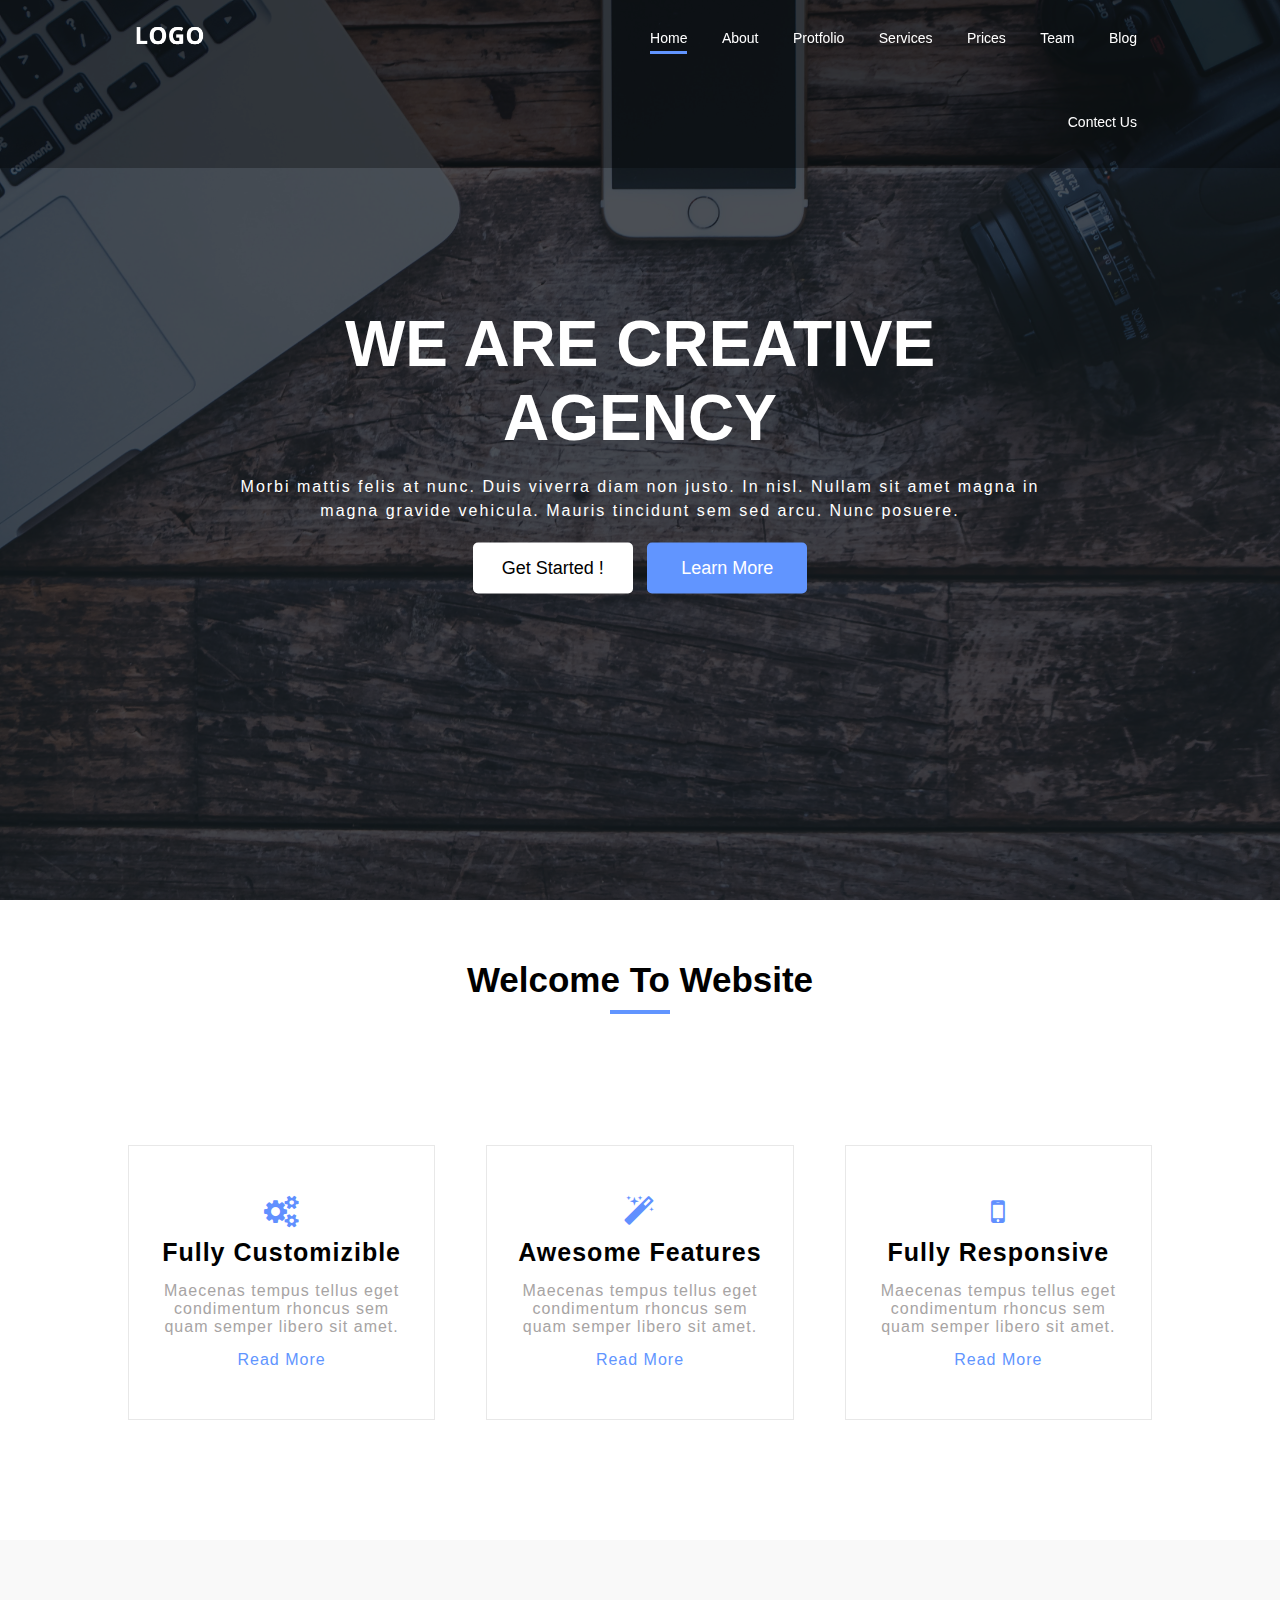
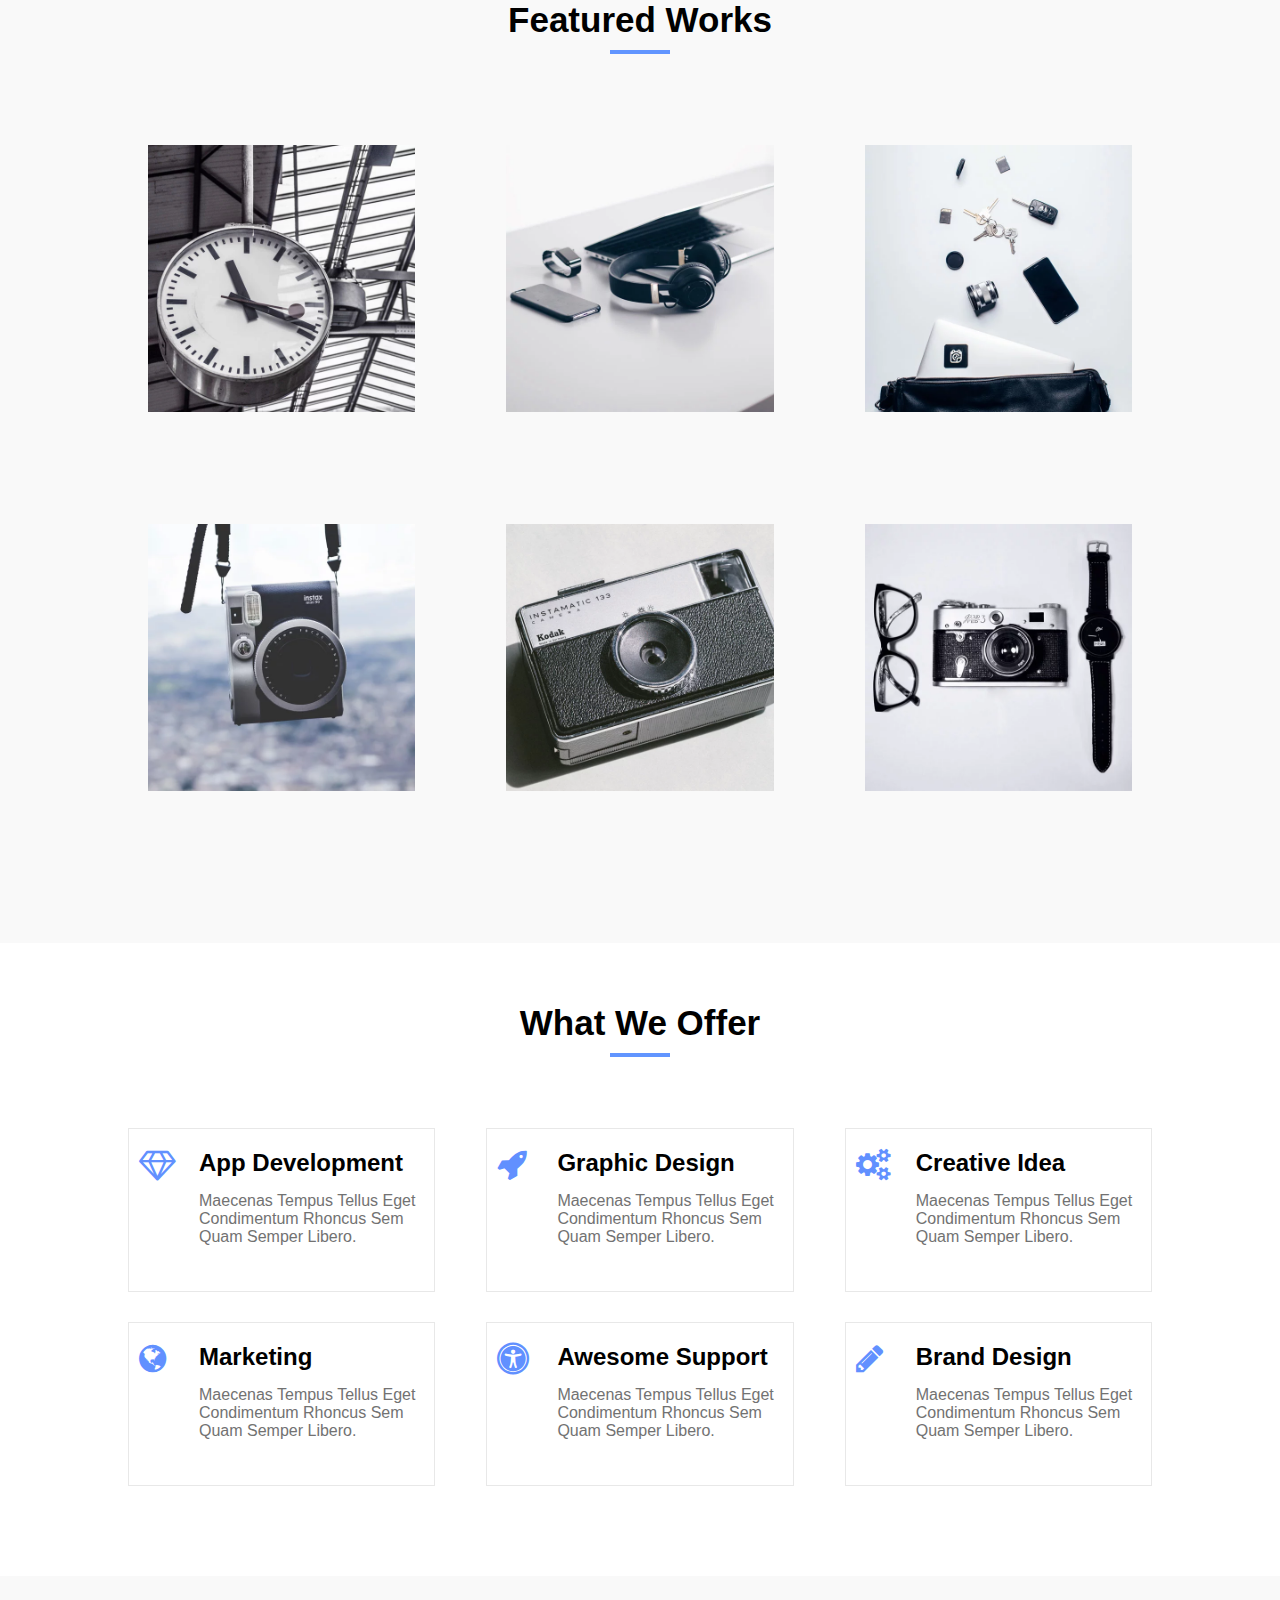
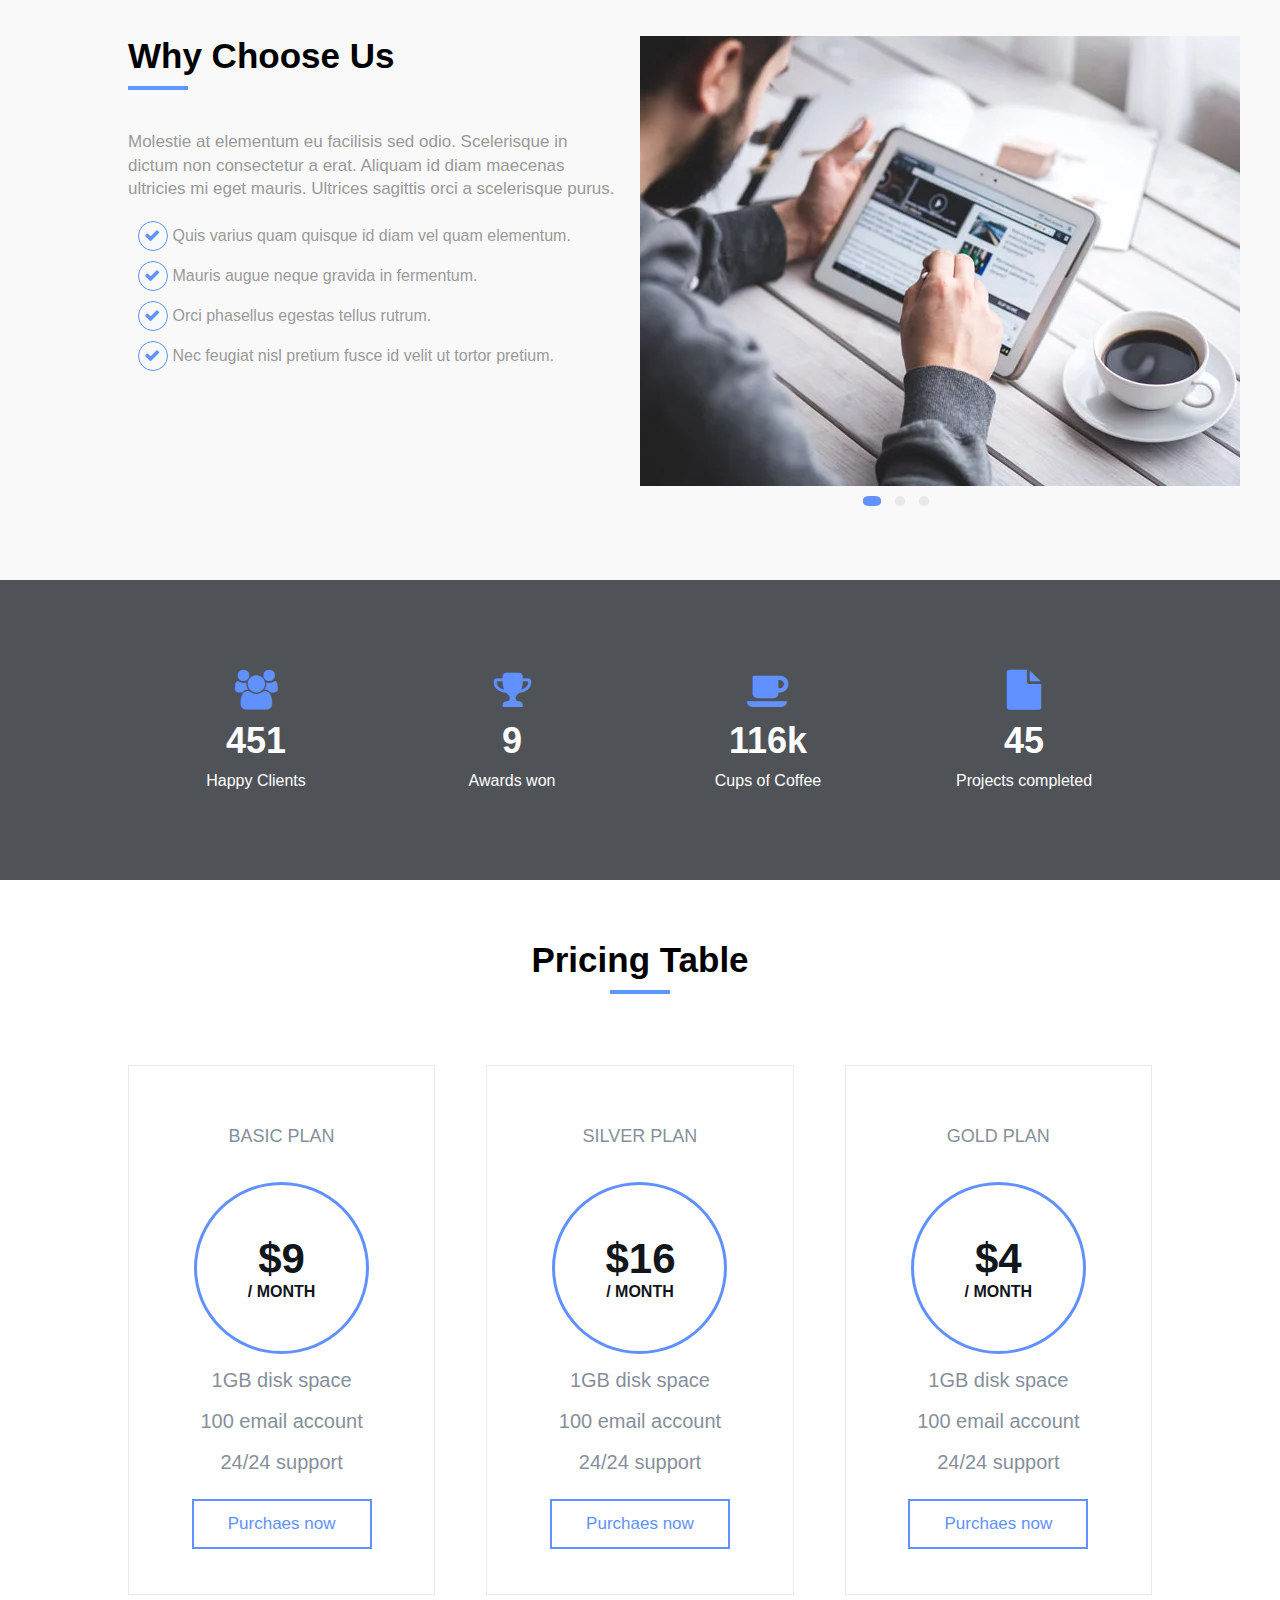
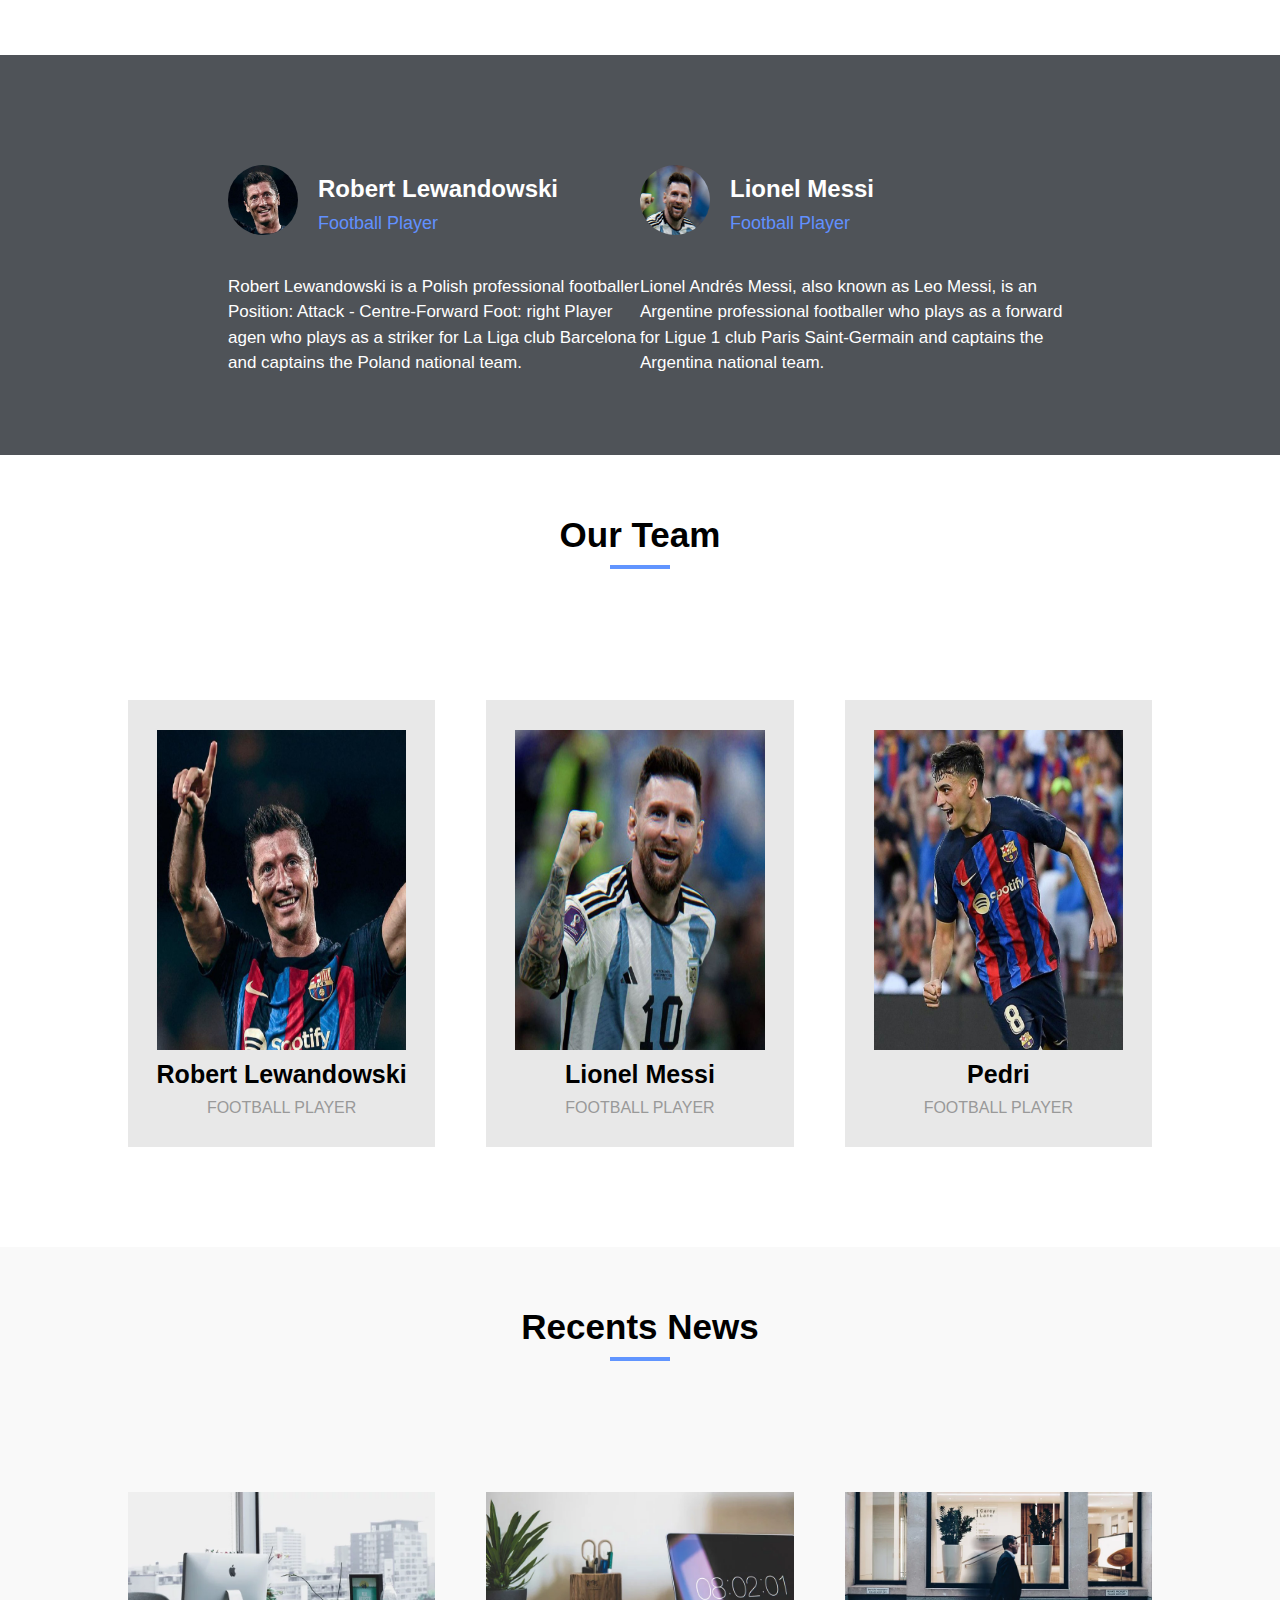
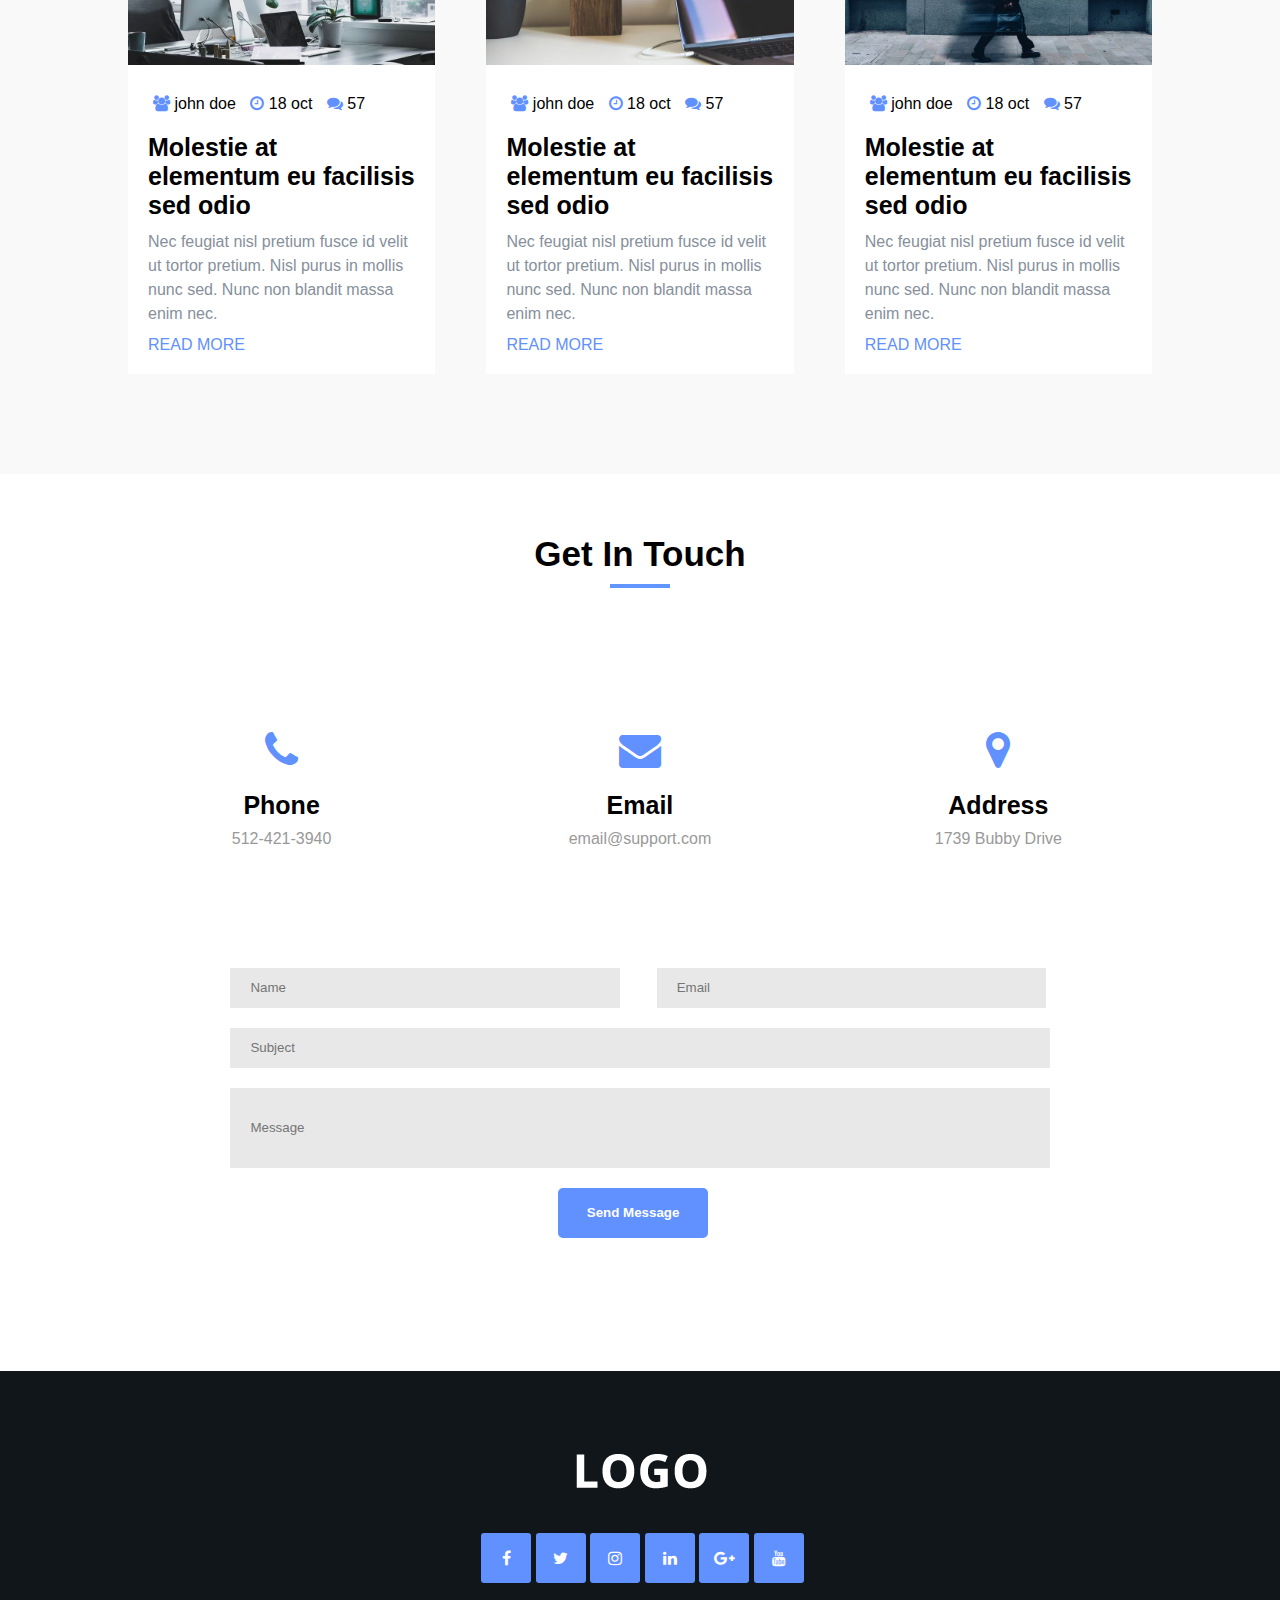
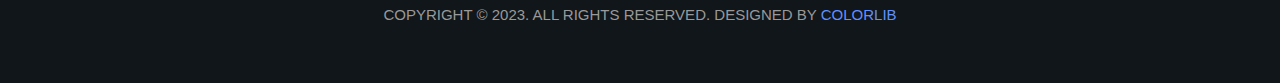
<file: Template-1/index.html>
<html>
    <head>
        
        <meta charset="utf-8" >
        <meta name="desripion" content="" >
        <meta name="viewport" content="width=device-width , initial-scale=1.0">
        <meta name="keywords" content="" >
        <title> HTML CSS Template 1 </title>
        <!-- Font -->
        <link rel="preconnect" href="https://fonts.googleapis.com">

        <!-- Css file -->
        <link rel="stylesheet" href="css/style.css" />
        <link rel="stylesheet" href="css/font-awesome.min.css" />
    </head>
    <body>
        <!-- Header -->
        
        <div class="header">
            <div class="container">
                <div class="header-container">
                    <div class="logo">
                    <img src="images/logo-alt.webp" alt="logo image" draggable="false" >
    
                </div>
                <ul class="nav">
                    <li> <a class="hover-opacity active" href="#" > Home </a></li>
                    <li> <a class="hover-opacity" href="#" > About </a></li>
                    <li> <a class="hover-opacity" href="#" > Protfolio </a></li>
                    <li> <a class="hover-opacity" href="#" > Services </a></li>
                    <li> <a class="hover-opacity" href="#" > Prices </a></li>
                    <li> <a class="hover-opacity" href="#teamming" > Team </a></li>
                    <li> 
                        <a class="hover-opacity dropdown" href="#" > Blog </a>
                        <ul class="dropdown-menu">
                            <li><a href="#">blog post</a></li>
                        </ul>
                    </li>
                    <li> <a class="hover-opacity" href="#" > Contect Us </a></li>
    
                </ul>
                </div>
                
                
            </div>
        </div>
        
        <!-- Home section -->
        <div class="home">
            <div class="overlay">

            
                <div class="home-content">
                    <h1 class="title"> we are creative agency</h1>
                    <p class="home-desc">
                        Morbi mattis felis at nunc. Duis viverra diam non justo. In nisl. Nullam sit amet magna in magna gravide vehicula. Mauris tincidunt sem sed arcu. Nunc posuere.
                    </p>
                    <button class="hover-opacity btn get"> Get Started !</button>
                    <button class="hover-opacity btn learn"> Learn More</button>
                </div>
            </div>
        </div>

        <!-- section header -->
        <!-- <div class="section-header px-y">
            <h2 class="section-title">welcome to website</h2>
            <span class="line"></span>
        </div> -->

        <!-- About section -->
        <div class="about">
            <div class="section-header px-y">
                <h2 class="section-title">welcome to website</h2>
                <span class="line"></span>
            </div>
            <div class="container">
                <div class="about-content">
                <div class="about-item ltr-effect">
                    <i class="icon fa fa-cogs fa-2x" ></i>
                    <h3 class="about-item-title" >fully customizible</h3>
                    <p class="about-item-p">Maecenas tempus tellus eget condimentum rhoncus sem quam semper libero sit amet.</p>
                    <a href="#" class="about-item-a">read more</a>

                </div>
                <div class="about-item mg ltr-effect ">
                    <i class="icon fa fa-magic fa-2x" ></i>
                    <h3 class="about-item-title" >awesome features</h3>
                    <p class="about-item-p">Maecenas tempus tellus eget condimentum rhoncus sem quam semper libero sit amet.</p>
                    <a href="#" class="about-item-a">read more</a>

                </div>
                

            
            
                <div class="about-item ltr-effect">
                    <i class="icon fa fa-mobile fa-2x" ></i>
                    <h3 class="about-item-title" >fully responsive</h3>
                    <p class="about-item-p">Maecenas tempus tellus eget condimentum rhoncus sem quam semper libero sit amet.</p>
                    <a href="#" class="about-item-a">read more</a>

                </div>

            </div>
            
                
                

            



            </div>
    </div>
<!-- protfolio section -->
    <div class="protfolio px-y">
        <div class="section-header">
            <h2 class="section-title">featured works</h2>
            <span class="line"></span>
        </div>
    
        <div class="container">
            <div class="protfolio-content">
                <div class="protfolio-item">
                    <img src="images/work/work1.webp" alt="this is image" >
                    <div class="layer-content">
                        <div class="layer-info">
                            <span class="category">category</span>
                            <h3 class="layer-content-title">Lorem ipsum dolor</p>
                            <a href="#"><i class="fa fa-edit "></i></a>
                            <a href="#"><i class="fa fa-search "></i></a>

                        </div>
                    </div>
                </div>

                <div class="protfolio-item mg">
                    <img src="images/work/work2.webp" alt="this is image" >
                    <div class="layer-content">
                        <div class="layer-info">
                            <span class="category">category</span>
                            <h3 class="layer-content-title">Lorem ipsum dolor</p>
                            <a href="#"><i class="fa fa-edit "></i></a>
                            <a href="#"><i class="fa fa-search "></i></a>

                        </div>
                    </div>
                </div>

                <div class="protfolio-item">
                    <img src="images/work/work3.webp" alt="this is image" >
                    <div class="layer-content">
                        <div class="layer-info">
                            <span class="category">category</span>
                            <h3 class="layer-content-title">Lorem ipsum dolor</p>
                            <a href="#"><i class="fa fa-edit "></i></a>
                            <a href="#"><i class="fa fa-search "></i></a>

                        </div>
                    </div>
                </div>

                <div class="protfolio-item">
                    <img src="images/work/work4.webp" alt="this is image" >
                    <div class="layer-content">
                        <div class="layer-info">
                            <span class="category">category</span>
                            <h3 class="layer-content-title">Lorem ipsum dolor</p>
                            <a href="#"><i class="fa fa-edit "></i></a>
                            <a href="#"><i class="fa fa-search "></i></a>

                        </div>
                    </div>
                </div>

                <div class="protfolio-item mg">
                    <img src="images/work/work5.webp" alt="this is image" >
                    <div class="layer-content">
                        <div class="layer-info">
                            <span class="category">category</span>
                            <h3 class="layer-content-title">Lorem ipsum dolor</p>
                            <a href="#"><i class="fa fa-edit "></i></a>
                            <a href="#"><i class="fa fa-search "></i></a>

                        </div>
                    </div>
                </div>
                
                <div class="protfolio-item">
                    <img src="images/work/work6.webp" alt="this is image" >
                    <div class="layer-content">
                        <div class="layer-info">
                            <span class="category">category</span>
                            <h3 class="layer-content-title">Lorem ipsum dolor</p>
                            <a href="#"><i class="fa fa-edit "></i></a>
                            <a href="#"><i class="fa fa-search "></i></a>

                        </div>
                    </div>
                </div>
            

            </div>
    
        </div>   
    </div>


<!-- offer section -->
    <div class="offer px-y">
        <div class="section-header">
            <h2 class="section-title">what we offer</h2>
            <span class="line"></span>
        </div>
        <div class="container">
        <div class="offer-content">
            <div class="offer-item ltr-effect">
                <i class="icon fa fa-diamond fa-2x"></i>
                <h2 class="offer-item-title">app development</h2>
                <p class="offer-item-desc">Maecenas tempus tellus eget condimentum rhoncus sem quam semper libero.</p>
            </div> 
            <div class="offer-item mg ltr-effect">
                <i class="icon fa fa-rocket fa-2x"></i>
                <h2 class="offer-item-title">graphic design</h2>
                <p class="offer-item-desc">Maecenas tempus tellus eget condimentum rhoncus sem quam semper libero.</p>
            </div>
            <div class="offer-item ltr-effect">
                <i class="icon fa fa-gears fa-2x"></i>
                <h2 class="offer-item-title">creative idea</h2>
                <p class="offer-item-desc">Maecenas tempus tellus eget condimentum rhoncus sem quam semper libero.</p>
            </div>
            <div class="offer-item ltr-effect">
                <i class="icon fa fa-globe fa-2x"></i>
                <h2 class="offer-item-title">marketing</h2>
                <p class="offer-item-desc">Maecenas tempus tellus eget condimentum rhoncus sem quam semper libero.</p>
            </div>
            <div class="offer-item mg ltr-effect">
                <i class="icon fa fa-universal-access fa-2x"></i>
                <h2 class="offer-item-title">awesome support</h2>
                <p class="offer-item-desc">Maecenas tempus tellus eget condimentum rhoncus sem quam semper libero.</p>
            </div>
            <div class="offer-item ltr-effect">
                <i class="icon fa fa-pencil   fa-2x"></i>
                <h2 class="offer-item-title">brand design</h2>
                <p class="offer-item-desc">Maecenas tempus tellus eget condimentum rhoncus sem quam semper libero.</p>
            </div>
        </div>

        </div>
    </div>       
<!-- services section -->     
    <div class="services px-y">
        <div class="container">
            <div class="services-item">
                <div class="section-header">
                    <h2 class="section-title">why choose us</h2>
                    <span class="line"></span>
                </div>
                <p class="services-item-desc">Molestie at elementum eu facilisis sed odio. Scelerisque in dictum non consectetur a erat. Aliquam id diam maecenas ultricies mi eget mauris. Ultrices sagittis orci a scelerisque purus.</p>
                <ul class="services-list">
                    <li> <i class="fa fa-check fa-lw"></i> Quis varius quam quisque id diam vel quam elementum.</li>
                    <li> <i class="fa fa-check fa-lw"></i> Mauris augue neque gravida in fermentum.</li>
                    <li> <i class="fa fa-check fa-lw"></i> Orci phasellus egestas tellus rutrum.</li>
                    <li> <i class="fa fa-check fa-lw"></i> Nec feugiat nisl pretium fusce id velit ut tortor pretium.</li>
                    
                    
                </ul>
            </div>
            <div class="services-item"> 
                <div class="services-img">
                    <img src="images/about/about2.webp" alt="this is image">
                </div>
                <ul class="services-bollets">
                    <li class="active"></li>
                    <li></li>
                    <li></li>
                </ul>
            </div>
            <div class="clear"></div>
        </div>


    </div>
    <!-- Data section -->
    <div class="data">
        <div class="overlay">
            <div class="container">
                <div class="data-items ">
                    <div class="data-item">
                        <i class="icon fa fa-users fa-2x" ></i>
                        <h3 class="data-item-title"> 451 </h3>
                        <span class="data-item-text"> Happy Clients </span>
                    </div>
                    <div class="data-item">
                        <i class="icon fa fa-trophy fa-2x" ></i>
                        <h3 class="data-item-title"> 9 </h3>
                        <span class="data-item-text"> Awards won </span>
                    </div>
                    <div class="data-item">
                        <i class="icon fa fa-coffee fa-2x" ></i>
                        <h3 class="data-item-title"> 116k </h3>
                        <span class="data-item-text"> Cups of Coffee </span>
                    </div>
                    <div class="data-item">
                        <i class="icon fa fa-file fa-2x" ></i>
                        <h3 class="data-item-title"> 45 </h3>
                        <span class="data-item-text"> Projects completed </span>
                    </div>

                </div>
            </div>

        </div>

    </div>
    <!-- Pricing Table section -->
    <div class="pricing table px-y">
        <div class="section-header">
            <h2 class="section-title">pricing table</h2>
            <span class="line"></span>
        </div>
        <div class="container"> 
            <div class="pricing-items">
                <div class="pricing-item ttb-effect ">
                    <h2 class="pricing-head">basic plan</h2>
                    <div class="pricing-border">
                        <h3 class="pricing-title">$9</h3>
                        <span class="pricing-title-1">/ month</span>
                    </div>
                    <p>1GB disk space</p><br>
                    <p>100 email account</p><br>
                    <p>24/24 support</p>
                    <button class="pricing-buttom">Purchaes now</button>
                </div>
                <div class="pricing-item mg  ttb-effect">
                    <h2 class="pricing-head">silver plan</h2>
                    <div class="pricing-border">
                        <h3 class="pricing-title">$16</h3>
                        <span class="pricing-title-1">/ month</span>
                    </div>
                    <p>1GB disk space</p><br>
                    <p>100 email account</p><br>
                    <p>24/24 support</p>
                    <button class="pricing-buttom">Purchaes now</button>

                </div>
                <div class="pricing-item  ttb-effect">
                    <h2 class="pricing-head">gold plan</h2>
                    <div class="pricing-border">
                        <h3 class="pricing-title">$4</h3>
                        <span class="pricing-title-1">/ month</span>
                    </div>
                    <p>1GB disk space</p><br>
                    <p>100 email account</p><br>
                    <p>24/24 support</p>
                    <button class="pricing-buttom">Purchaes now</button>

                </div>
            </div>

        </div>


    </div>
    <!-- Team Section -->
    <div class="team" id="teamming">
        <div class="overlay">
            <div class="container">
                <div class="team-items">
                    <div class="team-item">
                        <div class="team-pac">
                            <img src="images/Testimonial/person1.jpg" width="70px" height="70" alt="this is image">
                            <h2>Robert Lewandowski</h2>
                            <span>football player</span>

                        </div>
                        <p class="team-desc"> 
                            Robert Lewandowski is a Polish professional footballer Position: Attack - Centre-Forward Foot: right Player agen who plays as a striker for La Liga club Barcelona and captains the Poland national team.

                        </p>
                    </div>
                    <div class="team-item mg">
                        <div class="team-pac ">
                            <img src="images/Testimonial/person2.jpg" width="70px" height="70" alt="this is image">
                            <h2>Lionel Messi</h2>
                            <span>football player</span>

                        </div>
                        <p class="team-desc"> 
                            Lionel Andrés Messi, also known as Leo Messi, is an Argentine professional footballer who plays as a forward for Ligue 1 club Paris Saint-Germain and captains the Argentina national team.
                        </p>
                    </div>
                </div>

            </div>
        </div>

    </div>
    <!-- Team part2 Section -->
    <div class="teamp2">
        <div class="section-header px-y">
            <h2 class="section-title">our team</h2>
            <span class="line"></span>
        </div>
        <div class="container"> 
                <div class="teamp2-items">
                    <div class="teamp2-item ttb-effect">
                        <div class="imga">
                            <img src="images/team/pho3.jpg" width="320px" height="320" alt="this is image">
                            <div class="teamp2-overlay">
                                <a href="#" ><i class="fa fa-facebook"></i></a>
                                <a href="#" ><i class="fa fa-twitter"></i></a>
                                <a href="#" ><i class="fa fa-linkedin"></i></a>
                            </div>
                        </div>
                        <div class="teamp2-info">
                            <h3 class="teamp2-info-title">Robert Lewandowski</h3>
                            <span class="teamp2-info-text">Football Player</span>
                            
                        </div>
                    </div>
                    <div class="teamp2-item ttb-effect mg">
                        <div class="imga">
                            <img src="images/team/pho2.jpg" width="320px" height="320" alt="this is image">
                            <div class="teamp2-overlay">
                                <a href="#" ><i class="fa fa-facebook"></i></a>
                                <a href="#" ><i class="fa fa-twitter"></i></a>
                                <a href="#" ><i class="fa fa-linkedin"></i></a>
                            </div>
                        </div>
                        <div class="teamp2-info">
                            <h3 class="teamp2-info-title">Lionel Messi</h3>
                            <span class="teamp2-info-text">Football Player</span>
                            
                        </div>
                    </div>
                    <div class="teamp2-item ttb-effect">
                        <div class="imga">
                            <img src="images/team/pho1.jpg" width="320px" height="320" alt="this is image">
                            <div class="teamp2-overlay">
                                <a href="#" ><i class="fa fa-facebook"></i></a>
                                <a href="#" ><i class="fa fa-twitter"></i></a>
                                <a href="#" ><i class="fa fa-linkedin"></i></a>
                            </div>
                        </div>
                        <div class="teamp2-info">
                            <h3 class="teamp2-info-title">Pedri</h3>
                            <span class="teamp2-info-text">Football Player</span>
                            
                        </div>
                    </div>
                </div>
        </div>

    </div>
    <!-- Blog section -->
    <div class="blog">
        <div class="section-header px-y">
            <h2 class="section-title">recents news</h2>
            <span class="line"></span>
        </div>
        <div class="container">
            <div class="blog-items">
                <div class="blog-item">
                    <div class="blog-item-img">
                        <img src="images/blog/blog1.webp">
                    </div>
                    <div class="blog-info">
                        <ul class="blog-list">
                        <li>
                            <i class="fa fa-users"></i>
                            john doe
                        </li>
                        <li>
                            <i class="fa fa-clock-o"></i>
                            18 oct
                        </li>
                        <li>
                            <i class="fa fa-comments"></i>
                            57
                        </li>
                    </ul>
                    <h3 class="blog-title">Molestie at elementum eu facilisis sed odio</h3>
                    <p class="blog-desc">Nec feugiat nisl pretium fusce id velit ut tortor pretium. Nisl purus in mollis nunc sed. Nunc non blandit massa enim nec.</p>
                    <a href="#">read more</a>
                    </div>
                </div>
                <div class="blog-item mg">
                    <div class="blog-item-img">
                        <img src="images/blog/blog2.webp">
                    </div>
                    <div class="blog-info">
                        <ul class="blog-list">
                        <li>
                            <i class="fa fa-users"></i>
                            john doe
                        </li>
                        <li>
                            <i class="fa fa-clock-o"></i>
                            18 oct
                        </li>
                        <li>
                            <i class="fa fa-comments"></i>
                            57
                        </li>
                    </ul>
                    <h3 class="blog-title">Molestie at elementum eu facilisis sed odio</h3>
                    <p class="blog-desc">Nec feugiat nisl pretium fusce id velit ut tortor pretium. Nisl purus in mollis nunc sed. Nunc non blandit massa enim nec.</p>
                    <a href="#">read more</a>
                    </div>
                </div>
                <div class="blog-item">
                    <div class="blog-item-img">
                        <img src="images/blog/blog3.webp">
                    </div>
                    <div class="blog-info">
                        <ul class="blog-list">
                        <li>
                            <i class="fa fa-users"></i>
                            john doe
                        </li>
                        <li>
                            <i class="fa fa-clock-o"></i>
                            18 oct
                        </li>
                        <li>
                            <i class="fa fa-comments"></i>
                            57
                        </li>
                    </ul>
                    <h3 class="blog-title">Molestie at elementum eu facilisis sed odio</h3>
                    <p class="blog-desc">Nec feugiat nisl pretium fusce id velit ut tortor pretium. Nisl purus in mollis nunc sed. Nunc non blandit massa enim nec.</p>
                    <a href="#">read more</a>
                    </div>
                </div>
            </div>
        </div>
    </div>
    <!-- Conact section -->
    <div class="contact">
        <div class="section-header px-y">
            <h2 class="section-title">get in touch</h2>
            <span class="line"></span>
        </div>
        <div class="container">
            <div class="contact-items">
                <div class="contact-item">
                    <i class="fa fa-phone fa-2x"></i>
                    <h3>Phone</h3>
                    <span>512-421-3940</span>
    
                </div>
                <div class="contact-item mg">
                    <i class="fa fa-envelope fa-2x"></i>
                    <h3>Email</h3>
                    <span>email@support.com</span>
    
                </div>
                <div class="contact-item">
                    <i class="fa fa-map-marker fa-2x"></i>
                    <h3>Address</h3>
                    <span>1739 Bubby Drive</span>
    
                </div>
            </div>
            <div class="contact-info">
                <div class="contact-input">
                    <input class="name" placeholder="Name">
                    <input class="email" placeholder="Email">
                    <input class="subject" placeholder="Subject">
                    <input class="message" placeholder="Message">
                    <button class="send"><a href="#">Send Message</a></button>
                </div>
            </div>
        </div>
    </div>
    <div class="footer px-y">
        <img src="images/logo-alt.webp"  alt="this is image" >
        <ul>
            <li><a href="#" class="hover-opacity"><i class="fa fa-facebook"></i></a></li>
            <li><a href="#" class="hover-opacity"><i class="fa fa-twitter"></i></a></li>
            <li><a href="#" class="hover-opacity"><i class="fa fa-instagram"></i></a></li>
            <li><a href="#" class="hover-opacity"><i class="fa fa-linkedin"></i></a></li>
            <li><a href="#" class="hover-opacity"><i class="fa fa-google-plus"></i></a></li>
            <li><a href="#" class="hover-opacity"><i class="fa fa-youtube"></i></a></li>
        </ul>
        <div class="content">
            <p>copyright &copy; 2023. all rights reserved. designed by <a class="link" href="#">colorlib</a></p>
            
        </div>
        
    </div>
    </body>
</html>
</file>
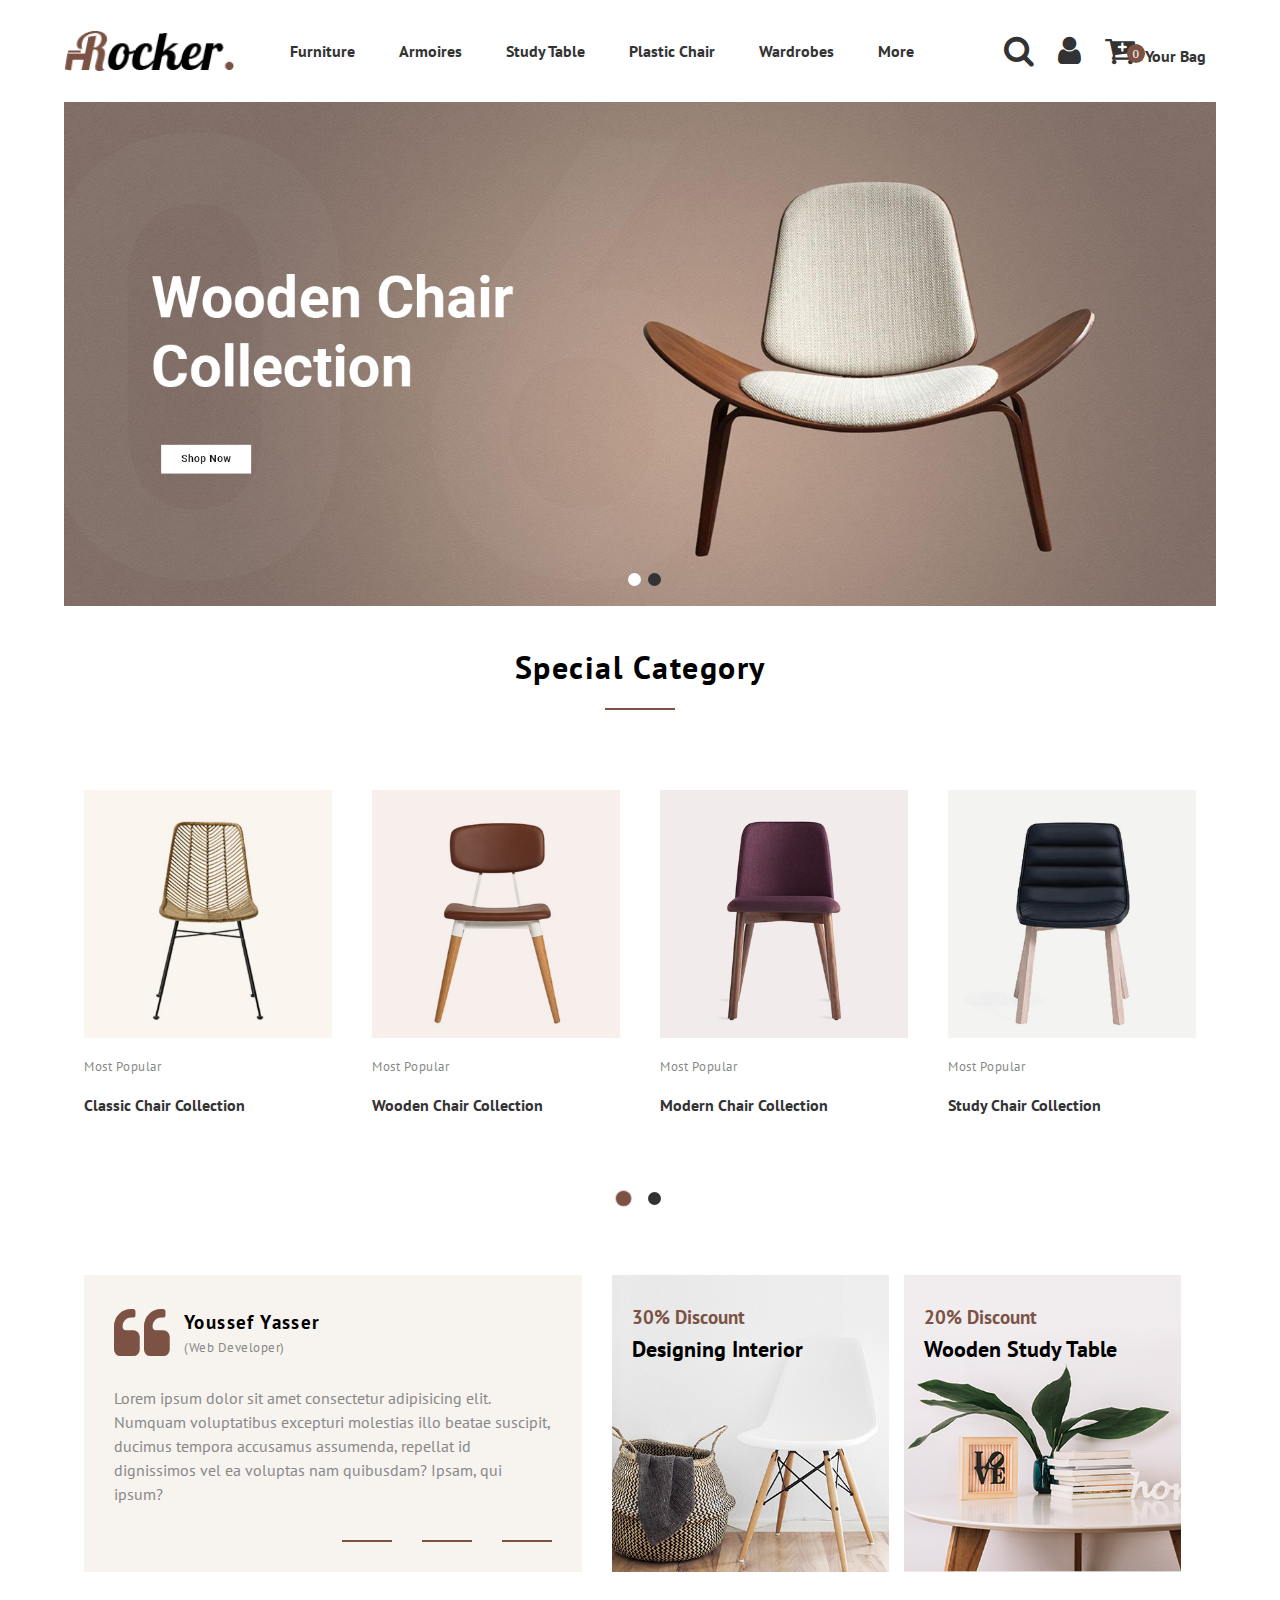
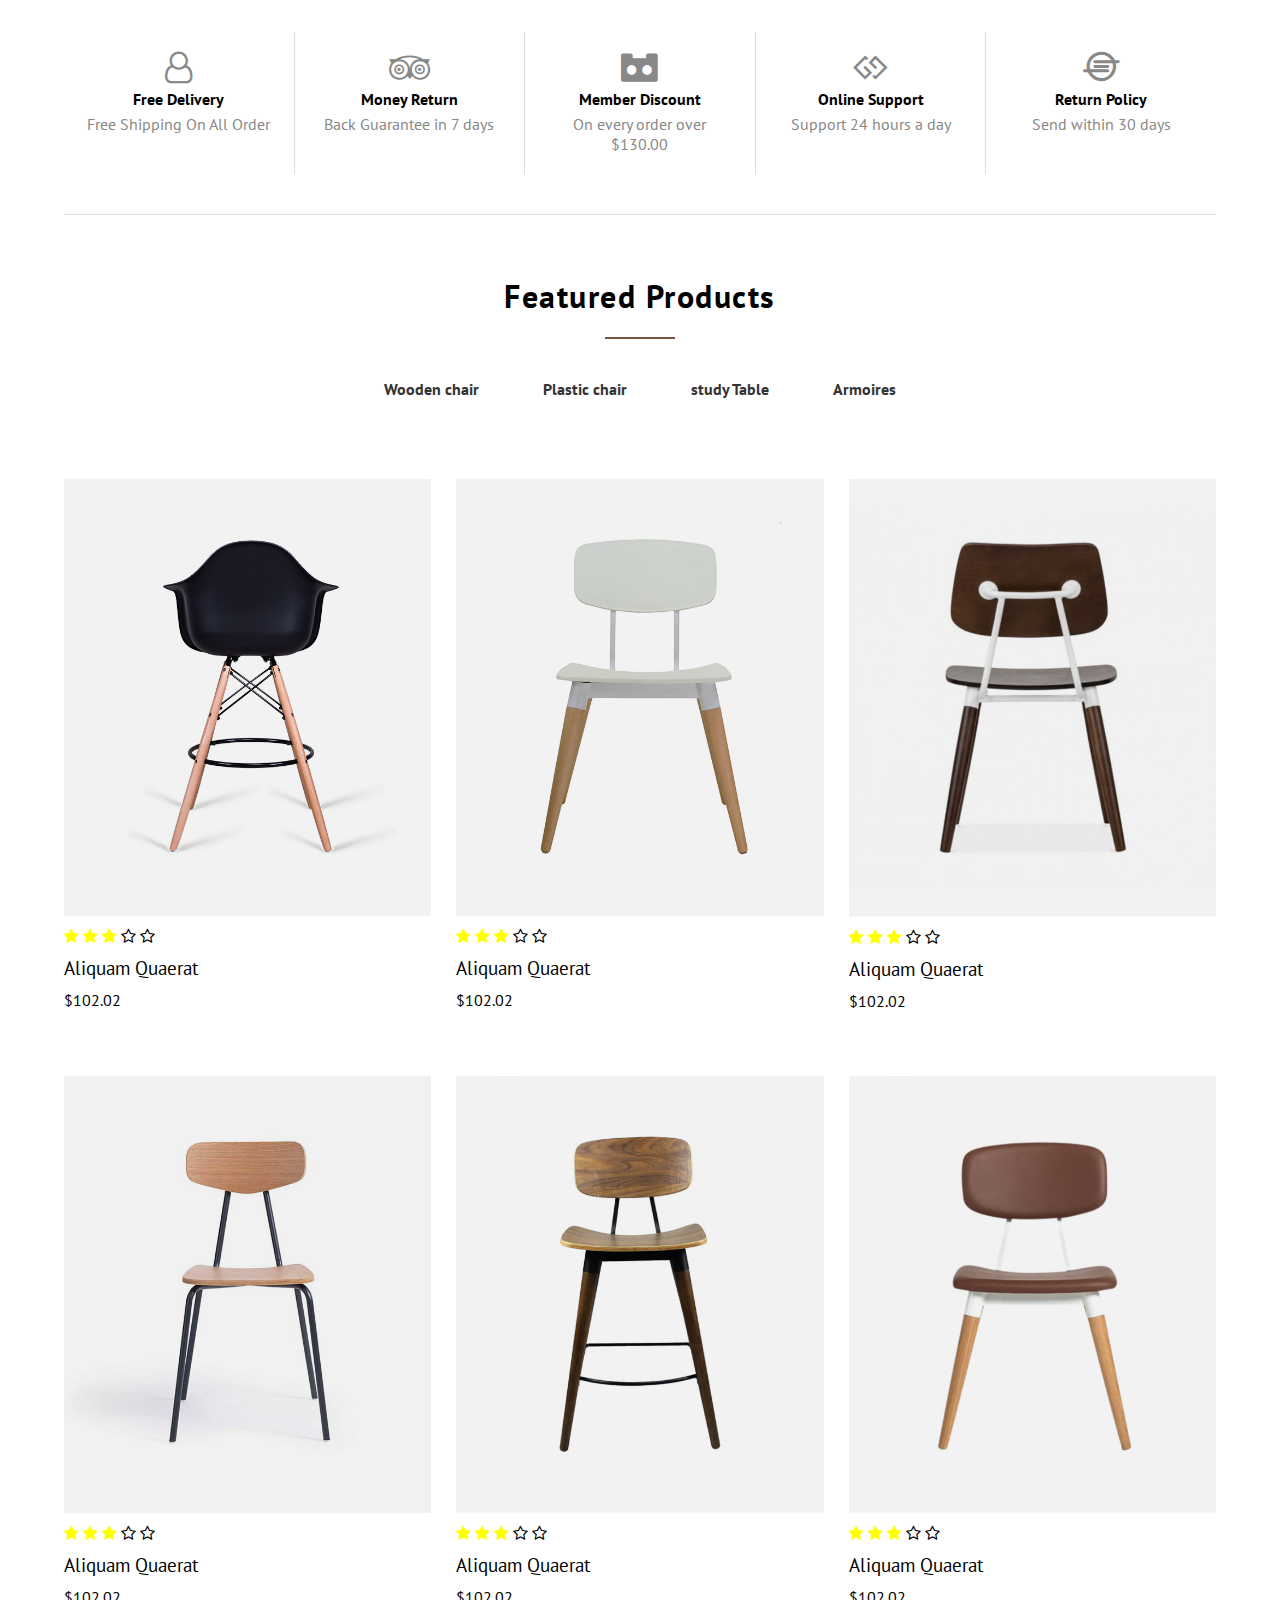
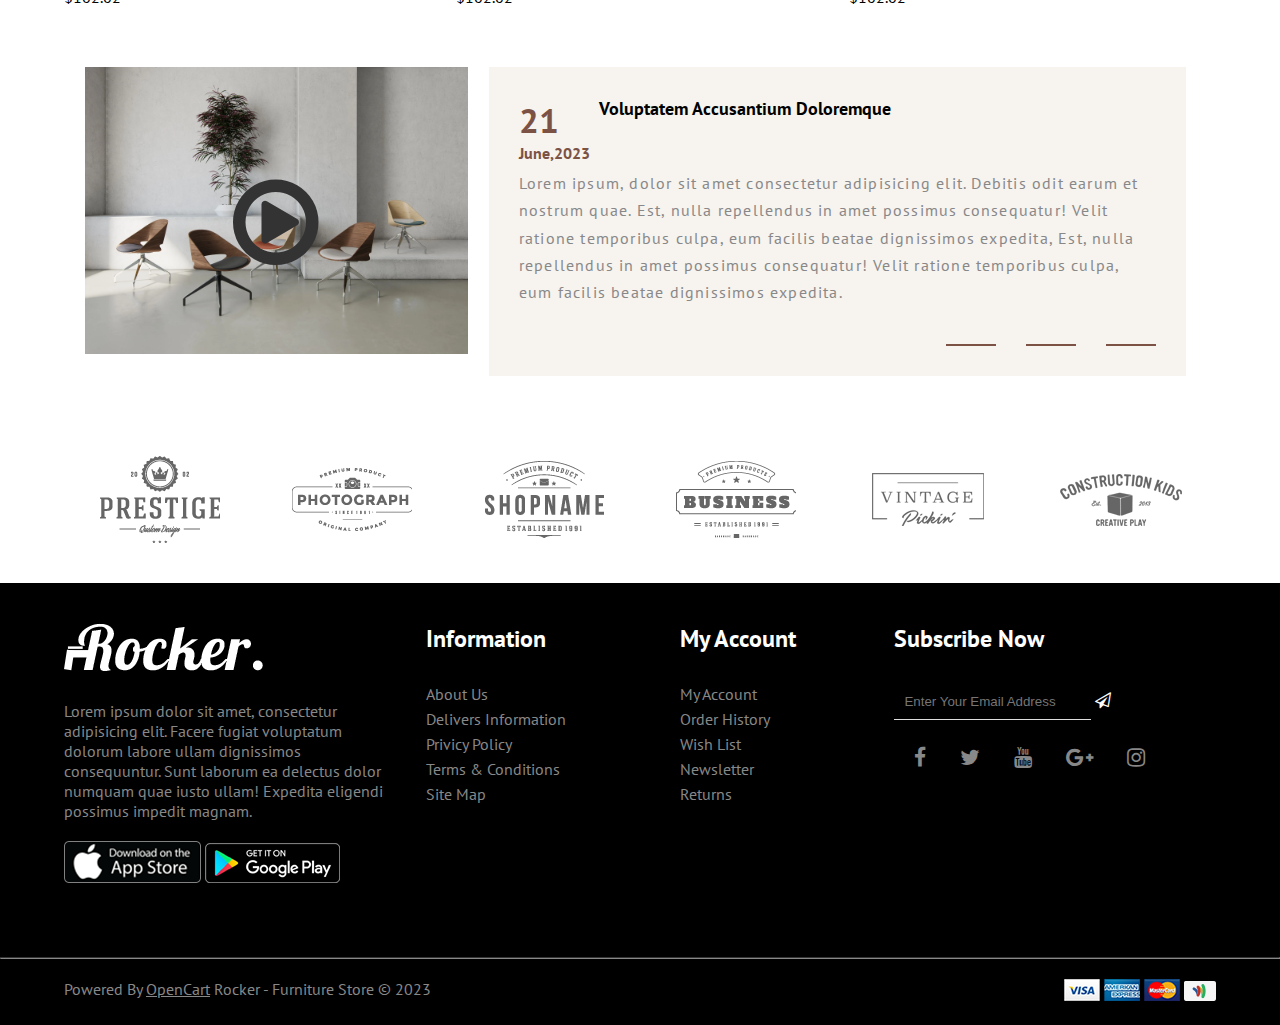
<file: Template-2/index.html>
<html>
  <head>
    <meta charset="utf-8" />
    <meta name="desripion" content="" />
    <meta name="viewport" content="width=device-width ,initial-scale=1.0" />
    <meta name="keywords" content="" />
    <title>HTML CSS Template 2</title>
    <!-- Font -->
    <link rel="preconnect" href="https://fonts.googleapis.com" />
    <link rel="preconnect" href="https://fonts.googleapis.com" />
    <link rel="preconnect" href="https://fonts.gstatic.com" crossorigin />
    <link
      href="https://fonts.googleapis.com/css2?family=PT+Sans&display=swap"
      rel="stylesheet"
    />
    <!-- Css file -->
    <link rel="stylesheet" href="css/style.css" />
    <link rel="stylesheet" href="css/font-awesome.min.css" />
  </head>
  <body>
    <!-- header -->
    <header>
      <div class="container">
        <div class="header-content">
          <!-- parent -->
          <img src="images/logo.png" alt="logo" />
          <nav class="navbar">
            <ul class="list-unstyled">
              <li class="dropdown">
                <a class="link-item" href="#">Furniture</a>
                <div class="dropdown-menu">
                  <ul class="list-unstyled">
                    <li><a href="#">Table</a></li>
                    <li><a href="#">Study Table</a></li>
                    <li><a href="#">Coffee Table</a></li>
                    <li><a href="#">Stools</a></li>
                    <li><a href="#">Writing Desk</a></li>
                  </ul>
                  <ul class="list-unstyled">
                    <li><a href="#">Dining</a></li>
                    <li><a href="#">Dining Chairs</a></li>
                    <li><a href="#">Bar Stools</a></li>
                    <li><a href="#">Benches</a></li>
                    <li><a href="#">Dining Table</a></li>
                  </ul>
                  <ul class="list-unstyled">
                    <li><a href="#">Sofas</a></li>
                    <li><a href="#">Armchairs</a></li>
                    <li><a href="#">Day Beds</a></li>
                    <li><a href="#">Poufs</a></li>
                    <li><a href="#">Lounge Chairs</a></li>
                  </ul>
                </div>
              </li>
              <li><a class="link-item" href="#">Armoires</a></li>
              <li><a class="link-item" href="#">Study Table</a></li>
              <li class="dropdown">
                <a class="link-item" href="#">Plastic Chair</a>
                <div class="dropdown-menu2">
                  <ul class="list-unstyled">
                    <li><a href="#">Bookshelves</a></li>
                    <li><a href="#">Cupboards</a></li>
                    <li><a href="#">Shoe Racks</a></li>
                  </ul>
                </div>
              </li>
              <li><a class="link-item" href="#">Wardrobes</a></li>
              <li class="dropdown">
                <a class="link-item" href="#">More</a>
                <div class="dropdown-menu2">
                  <ul class="list-unstyled">
                    <li><a href="#">Office Chairs</a></li>
                    <li><a href="#">Wooden Chairs</a></li>
                    <li><a href="#">Blogs</a></li>
                  </ul>
                </div>
              </li>
            </ul>
          </nav>
          <div class="login">
            <ul class="list-unstyled">
              <li><i class="fa fa-search fa-2x"></i></li>
              <li><i class="fa fa-user fa-2x"></i></li>
              <li><i class="fa fa-cart-plus fa-2x"></i>Your Bag</li>
            </ul>
          </div>
          <!--logan-->
        </div>
        <!--header content-->
      </div>
      <!--container-->
    </header>
    <!-- slider -->
    <section class="slider">
      <div class="container">
        <img src="images/main-banner-1-1600x700.jpg" alt="main" />
        <span class="boultes boul1"> </span>
        <span class="boultes boul2"> </span>
      </div>
    </section>
    <!-- category section -->
    <section class="category">
      <div class="container">
        <div class="category-head p-xy hover-title">
          <h2 class="category-title">special category</h2>
          <span class="title-line"></span>
        </div>
        <div class="category-items">
          <div class="category-item">
            <img
              class="category-item-img"
              src="images/category-banner2.jpg"
              alt="chair"
            />
            <a class="head" href="#">most popular</a>
            <a class="desc" href="#">classic chair collection</a>
            <i class="icon-cate fa fa-2x fa-angle-right"></i>
          </div>
          <div class="category-item">
            <img
              class="category-item-img"
              src="images/category-banner3.jpg"
              alt="chair"
            />
            <a class="head" href="#">most popular</a>
            <a class="desc" href="#">wooden chair collection</a>
            <i class="icon-cate fa fa-2x fa-angle-right"></i>
          </div>
          <div class="category-item">
            <img
              class="category-item-img"
              src="images/category-banner5.jpg"
              alt="chair"
            />
            <a class="head" href="#">most popular</a>
            <a class="desc" href="#">modern chair collection</a>
            <i class="icon-cate fa fa-2x fa-angle-right"></i>
          </div>
          <div class="category-item">
            <img
              class="category-item-img"
              src="images/category-banner4.jpg"
              alt="chair"
            />
            <a class="head" href="#">most popular</a>
            <a class="desc" href="#">study chair collection</a>
            <i class="icon-cate fa fa-2x fa-angle-right"></i>
          </div>
        </div>
        <div class="boultees p-xy">
          <span class="boultes boul1"> </span>
          <span class="boultes boul2"> </span>
        </div>
      </div>
    </section>
    <!-- discount section -->
    <section class="discount">
      <div class="container discount-content">
        <div class="discount-desc">
          <div class="disc-top">
            <i class="fa fa-quote-left fa-2x"></i>
            <h3>youssef yasser</h3>
            <h4>(web developer)</h4>
          </div>
          <div class="disc-down">
            <p class="desc">
              Lorem ipsum dolor sit amet consectetur adipisicing elit. Numquam
              voluptatibus excepturi molestias illo beatae suscipit, ducimus
              tempora accusamus assumenda, repellat id dignissimos vel ea
              voluptas nam quibusdam? Ipsam, qui ipsum?
            </p>
          </div>
          <span class="boltes bol3"></span>
          <span class="boltes bol2"></span>
          <span class="boltes"></span>
        </div>
        <div class="discount-pic1">
          <img class="disc-effect" src="images/cms-banner-1.jpg" alt="" />
          <h3>30% Discount</h3>
          <h4>Designing Interior</h4>
        </div>
        <div class="discount-pic2 disc-effect">
          <img class="disc-effect" src="images/cms-banner-2.jpg" alt="" />
          <h3>20% Discount</h3>
          <h4>Wooden Study Table</h4>
        </div>
      </div>
    </section>
    <!-- icons -->
    <section class="container icons p-xy">
      <div class="icon-item">
        <i class="icoicon fa fa-user-o fa-2x"></i>
        <h3>Free Delivery</h3>
        <h4>Free Shipping On All Order</h4>
      </div>

      <div class="icon-item">
        <i class="icoicon fa fa-tripadvisor fa-2x"></i>
        <h3>Money Return</h3>
        <h4>Back Guarantee in 7 days</h4>
      </div>

      <div class="icon-item">
        <i class="icoicon fa fa-simplybuilt fa-2x"></i>
        <h3>Member Discount</h3>
        <h4>On every order over $130.00</h4>
      </div>

      <div class="icon-item">
        <i class="icoicon fa fa-gg fa-2x"></i>
        <h3>Online Support</h3>
        <h4>Support 24 hours a day</h4>
      </div>

      <div class="icon-item">
        <i class="icoicon fa fa-ioxhost fa-2x"></i>
        <h3>Return Policy</h3>
        <h4>Send within 30 days</h4>
      </div>
    </section>
    <!-- products -->
    <section class="products container">
      <div class="products-info p-xy hover-title">
        <h2 class="products-title">Featured Products</h2>
        <span class="title-line"></span>
        <ul class="products-link list-unstyled">
          <li><a href="#">Wooden chair</a></li>
          <li><a href="#">Plastic chair</a></li>
          <li><a href="#">study Table</a></li>
          <li><a href="#">Armoires</a></li>
        </ul>
      </div>
      <div class="products-items">
        <div class="products-item">
          <div class="product-img">
            <img src="images/chair1.jpg" alt="chair" />
            <div class="product-overlay">
              <img src="images/ptchair1.jpg" alt="chair" />
              <div class="overlay"></div>
              <ul class="list-unstyled">
                <li><i class="prodicon fa fa-facebook fa-lg"></i></li>
                <li><i class="prodicon fa fa-twitter fa-lg"></i></li>
                <li><i class="prodicon fa fa-linkedin fa-lg"></i></li>
                <li><i class="prodicon fa fa-instagram fa-lg"></i></li>
              </ul>
            </div>
          </div>
          <div class="prod-stars">
            <i class="active prodicon fa fa-star fa-s"></i>
            <i class="active prodicon fa fa-star fa-s"></i>
            <i class="active prodicon fa fa-star fa-s"></i>
            <i class="prodicon fa fa-star-o fa-s"></i>
            <i class="prodicon fa fa-star-o fa-s"></i>
          </div>
          <h3>Aliquam Quaerat</h3>
          <h4>$102.02</h4>
        </div>
        <div class="products-item">
          <div class="product-img">
            <img src="images/chair2.jpg" alt="chair" />
            <div class="product-overlay">
              <img src="images/ptchair2.jpg" alt="chair" />
              <div class="overlay"></div>
              <ul class="list-unstyled">
                <li><i class="prodicon fa fa-facebook fa-lg"></i></li>
                <li><i class="prodicon fa fa-twitter fa-lg"></i></li>
                <li><i class="prodicon fa fa-linkedin fa-lg"></i></li>
                <li><i class="prodicon fa fa-instagram fa-lg"></i></li>
              </ul>
            </div>
          </div>
          <div class="prod-stars">
            <i class="active prodicon fa fa-star fa-s"></i>
            <i class="active prodicon fa fa-star fa-s"></i>
            <i class="active prodicon fa fa-star fa-s"></i>
            <i class="prodicon fa fa-star-o fa-s"></i>
            <i class="prodicon fa fa-star-o fa-s"></i>
          </div>
          <h3>Aliquam Quaerat</h3>
          <h4>$102.02</h4>
        </div>
        <div class="products-item">
          <div class="product-img">
            <img src="images/chair3.jpg" alt="chair" />
            <div class="product-overlay">
              <img src="images/ptchair3.jpg" alt="chair" />
              <div class="overlay"></div>
              <ul class="list-unstyled">
                <li><i class="prodicon fa fa-facebook fa-lg"></i></li>
                <li><i class="prodicon fa fa-twitter fa-lg"></i></li>
                <li><i class="prodicon fa fa-linkedin fa-lg"></i></li>
                <li><i class="prodicon fa fa-instagram fa-lg"></i></li>
              </ul>
            </div>
          </div>
          <div class="prod-stars">
            <i class="active prodicon fa fa-star fa-s"></i>
            <i class="active prodicon fa fa-star fa-s"></i>
            <i class="active prodicon fa fa-star fa-s"></i>
            <i class="prodicon fa fa-star-o fa-s"></i>
            <i class="prodicon fa fa-star-o fa-s"></i>
          </div>
          <h3>Aliquam Quaerat</h3>
          <h4>$102.02</h4>
        </div>
        <div class="products-item">
          <div class="product-img">
            <img src="images/chair4.jpg" alt="chair" />
            <div class="product-overlay">
              <img src="images/ptchair4.jpg" alt="chair" />
              <div class="overlay"></div>
              <ul class="list-unstyled">
                <li><i class="prodicon fa fa-facebook fa-lg"></i></li>
                <li><i class="prodicon fa fa-twitter fa-lg"></i></li>
                <li><i class="prodicon fa fa-linkedin fa-lg"></i></li>
                <li><i class="prodicon fa fa-instagram fa-lg"></i></li>
              </ul>
            </div>
          </div>
          <div class="prod-stars">
            <i class="active prodicon fa fa-star fa-s"></i>
            <i class="active prodicon fa fa-star fa-s"></i>
            <i class="active prodicon fa fa-star fa-s"></i>
            <i class="prodicon fa fa-star-o fa-s"></i>
            <i class="prodicon fa fa-star-o fa-s"></i>
          </div>
          <h3>Aliquam Quaerat</h3>
          <h4>$102.02</h4>
        </div>
        <div class="products-item">
          <div class="product-img">
            <img src="images/chair5.jpg" alt="chair" />
            <div class="product-overlay">
              <img src="images/ptchair5.jpg" alt="chair" />
              <div class="overlay"></div>
              <ul class="list-unstyled">
                <li><i class="prodicon fa fa-facebook fa-lg"></i></li>
                <li><i class="prodicon fa fa-twitter fa-lg"></i></li>
                <li><i class="prodicon fa fa-linkedin fa-lg"></i></li>
                <li><i class="prodicon fa fa-instagram fa-lg"></i></li>
              </ul>
            </div>
          </div>
          <div class="prod-stars">
            <i class="active prodicon fa fa-star fa-s"></i>
            <i class="active prodicon fa fa-star fa-s"></i>
            <i class="active prodicon fa fa-star fa-s"></i>
            <i class="prodicon fa fa-star-o fa-s"></i>
            <i class="prodicon fa fa-star-o fa-s"></i>
          </div>
          <h3>Aliquam Quaerat</h3>
          <h4>$102.02</h4>
        </div>
        <div class="products-item">
          <div class="product-img">
            <img src="images/chair6.jpg" alt="chair" />
            <div class="product-overlay">
              <img src="images/ptchair1.jpg" alt="chair" />
              <div class="overlay"></div>
              <ul class="list-unstyled">
                <li><i class="prodicon fa fa-facebook fa-lg"></i></li>
                <li><i class="prodicon fa fa-twitter fa-lg"></i></li>
                <li><i class="prodicon fa fa-linkedin fa-lg"></i></li>
                <li><i class="prodicon fa fa-instagram fa-lg"></i></li>
              </ul>
            </div>
          </div>
          <div class="prod-stars">
            <i class="active prodicon fa fa-star fa-s"></i>
            <i class="active prodicon fa fa-star fa-s"></i>
            <i class="active prodicon fa fa-star fa-s"></i>
            <i class="prodicon fa fa-star-o fa-s"></i>
            <i class="prodicon fa fa-star-o fa-s"></i>
          </div>
          <h3>Aliquam Quaerat</h3>
          <h4>$102.02</h4>
        </div>
      </div>
    </section>
    <!-- event -->
    <div class="event container p-xy">
      <div class="event-img">
        <img src="images/chairsss.jpg" alt="chairs" />
        <i class="fa fa-play-circle-o fa-2x"></i>
      </div>
      <div class="event-desc">
        <div class="eve-des-inf">
          <p class="num">21</p>
          <p class="date">June,2023</p>
        </div>
        <h3>voluptatem Accusantium Doloremque</h3>
        <p class="desc">
          Lorem ipsum, dolor sit amet consectetur adipisicing elit. Debitis odit
          earum et nostrum quae. Est, nulla repellendus in amet possimus
          consequatur! Velit ratione temporibus culpa, eum facilis beatae
          dignissimos expedita, Est, nulla repellendus in amet possimus
          consequatur! Velit ratione temporibus culpa, eum facilis beatae
          dignissimos expedita.
        </p>
        <span class="boltes bol3"></span>
        <span class="boltes bol2"></span>
        <span class="boltes"></span>
      </div>
    </div>
    <!-- photos -->
    <div class="photos container p-xy">
      <div class="photo">
        <img src="images/photo1.png" alt="photo" />
      </div>
      <div class="photo">
        <img src="images/photo2.png" alt="photo" />
      </div>
      <div class="photo">
        <img src="images/photo3.png" alt="photo" />
      </div>
      <div class="photo">
        <img src="images/photo4.png" alt="photo" />
      </div>
      <div class="photo">
        <img src="images/photo5.png" alt="photo" />
      </div>
      <div class="photo">
        <img src="images/photo6.png" alt="photo" />
      </div>
    </div>
    <!-- footer -->
    <footer>
      <div class="container footer-items p-xy">
        <div class="footer-item2">
          <img src="images/footer-logo.png" alt="footer" />
          <p>
            Lorem ipsum dolor sit amet, consectetur adipisicing elit. Facere
            fugiat voluptatum dolorum labore ullam dignissimos consequuntur.
            Sunt laborum ea delectus dolor numquam quae iusto ullam! Expedita
            eligendi possimus impedit magnam.
          </p>
          <img src="images/cms-footer-1.png" alt="footer">
          <img src="images/cms-footer-2.png" alt="footer">
        </div>
        <div class="footer-item">
          <h2>Information</h2>
          <ul class="list-unstyled">
            <li><a href="#">About Us</a></li>
            <li><a href="#">Delivers Information</a></li>
            <li><a href="#">Privicy Policy</a></li>
            <li><a href="#">Terms & Conditions</a></li>
            <li><a href="#">Site Map</a></li>
          </ul>
        </div>
        <div class="footer-item">
          <h2>My Account</h2>
          <ul class="list-unstyled">
            <li><a href="#">My Account</a></li>
            <li><a href="#">Order History</a></li>
            <li><a href="#">Wish List</a></li>
            <li><a href="#">Newsletter</a></li>
            <li><a href="#">Returns</a></li>
          </ul>
        </div>
        <div class="footer-item2">
          <h2>Subscribe Now</h2>
          <input type="text" placeholder="Enter Your Email Address" />
          <i class="fa fa-paper-plane-o"></i>
          <ul class="list-unstyled">
            <li><i class="footicon fa fa-facebook fa-lg"></i></li>
            <li><i class="footicon fa fa-twitter fa-lg"></i></li>
            <li><i class="footicon fa fa-youtube fa-lg"></i></li>
            <li><i class="footicon fa fa-google-plus fa-lg"></i></li>
            <li><i class="footicon fa fa-instagram fa-lg"></i></li>
          </ul>
        </div>
      </div>
      <hr class="footer-hr">
      <div class="footer-down container">
        <div class="footer-down-p">
            <p>Powered By <u>OpenCart</u> Rocker - Furniture Store © 2023</p>
        </div>
        <div class="footer-down-icon">
          <img class="footer-down-icon-i" src="images/visa.png" alt="icon">
          <img class="footer-down-icon-i" src="images/american_express.png" alt="icon">
          <img class="footer-down-icon-i" src="images/master_card.png" alt="icon">
          <img class="footer-down-icon-i" src="images/google_wallet.png" alt="icon">
        </div>
      </div>
    </footer>
  </body>
</html>
</file>
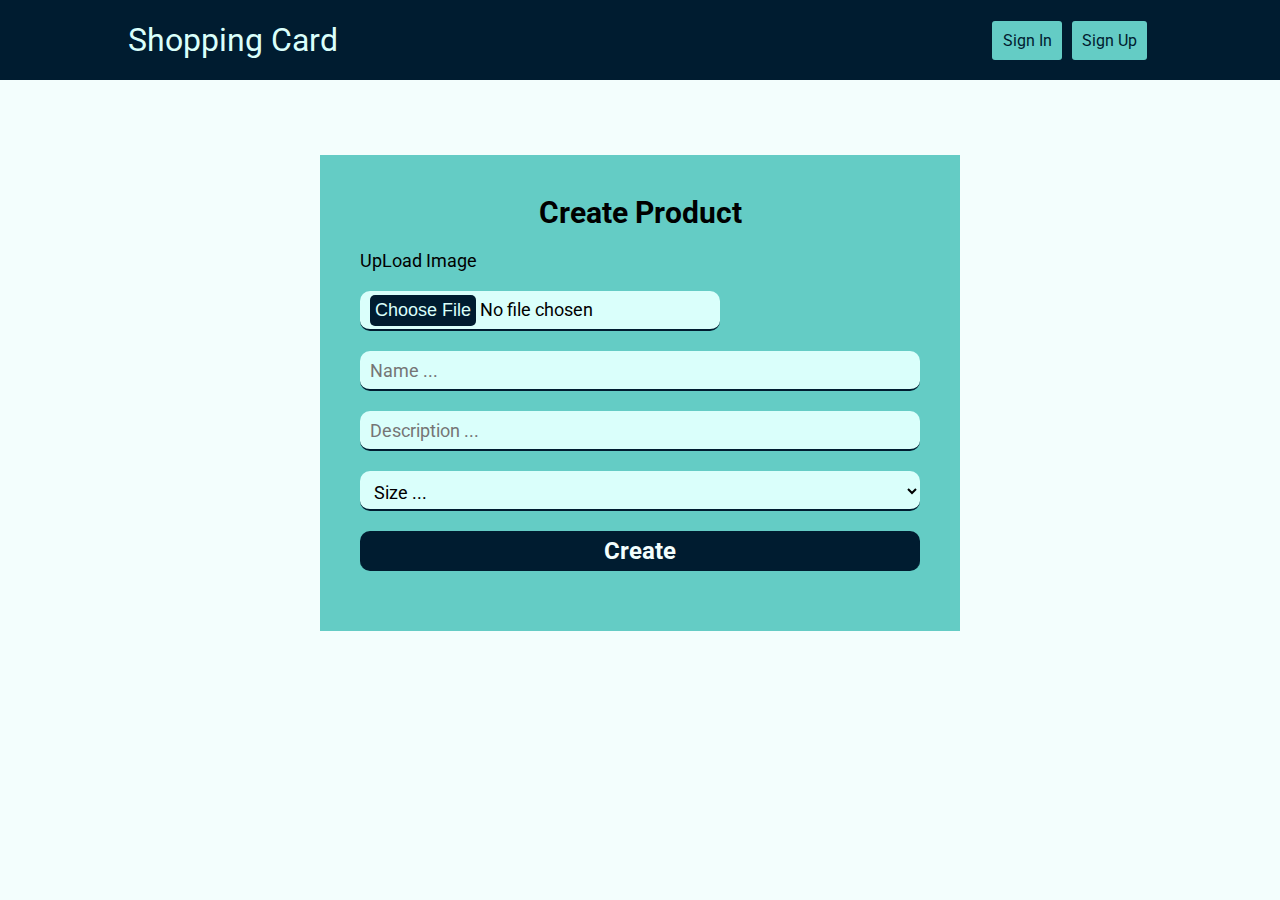
<file: Project JS/createProduct.html>
<!DOCTYPE html>
<html lang="en">
  <head>
    <meta charset="UTF-8" />
    <meta name="viewport" content="width=device-width, initial-scale=1.0" />
    <link rel="preconnect" href="https://fonts.googleapis.com" />
    <link rel="preconnect" href="https://fonts.gstatic.com" crossorigin />
    <link
      href="https://fonts.googleapis.com/css2?family=Roboto:wght@300&display=swap"
      rel="stylesheet"
    />
    <link
      rel="stylesheet"
      href="https://cdnjs.cloudflare.com/ajax/libs/font-awesome/6.4.0/css/all.min.css"
      integrity="sha512-iecdLmaskl7CVkqkXNQ/ZH/XLlvWZOJyj7Yy7tcenmpD1ypASozpmT/E0iPtmFIB46ZmdtAc9eNBvH0H/ZpiBw=="
      crossorigin="anonymous"
      referrerpolicy="no-referrer"
    />
    <!-- <i class="fa-solid fa-cart-shopping"></i>
        <i class="fa-regular fa-heart"></i> -->

    <title>Shopping Card | Create Page</title>

    <!-- CSS -->
    <link rel="stylesheet" href="css/style.css" />
  </head>
  <body>
    <header>
      <div class="container">
        <div class="header-content">
          <a class="head-logo" href="index.html">Shopping Card</a>

          <nav>
            <ul id="links">
              <li><a href="login.html">Sign In</a></li>
              <li><a href="register.html">Sign Up</a></li>
            </ul>
            <ul id="user-info">
              <li><a href="profile.html" id="user"></a></li>
              <li><a href="favorate.html" >Favorate</a></li>
              <li><a href="myCards.html" >My Products</a></li>
              
              <li>
                <i class=" fa-solid fa-cart-shopping" onclick="apearitems()"></i>
                <span class="badge"></span>

                <div class="cards-products">
                  <div class="card-items">

                  </div>
                  <a href="cardproducts.html" id="beforeView">View all products</a>
                </div>

              </li>
              <li><a href="#" id="logout">Log Out</a></li>
            </ul>
          </nav>
        </div>
      </div>
    </header>
    

    <section class="create-product-page">
      <form action="" id="createForm">
        <h2>Create Product</h2>
        <label class="upload-image-label" for="uploadImageFile">UpLoad Image</label>
        <input class="input-create" type="file" id="uploadImageFile" >
        <input class="input-create" type="text" id="productName" placeholder="Name ...">
        <input class="input-create" type="text" id="productDesc" placeholder="Description ...">
        <select class="input-create" name="" id="productSize">
          <option value="" hidden >Size ...</option>
          <option value="small">Small</option>
          <option value="medium">Medium</option>
          <option value="large">Large</option>
        </select>
        
        <input class="input-create" id="createBtn" type="submit" value="Create" />

        <div id="error"></div>

      </form>
      
    </section>

    <script src="js/user.js"></script>
    <script src="js/data.js"></script>
    <script src="js/checkbadge.js"></script>
    <script src="js/saveCardDetails.js"></script>
    <script src="js/createProduct.js"></script>
    
  </body>
</html>
</file>
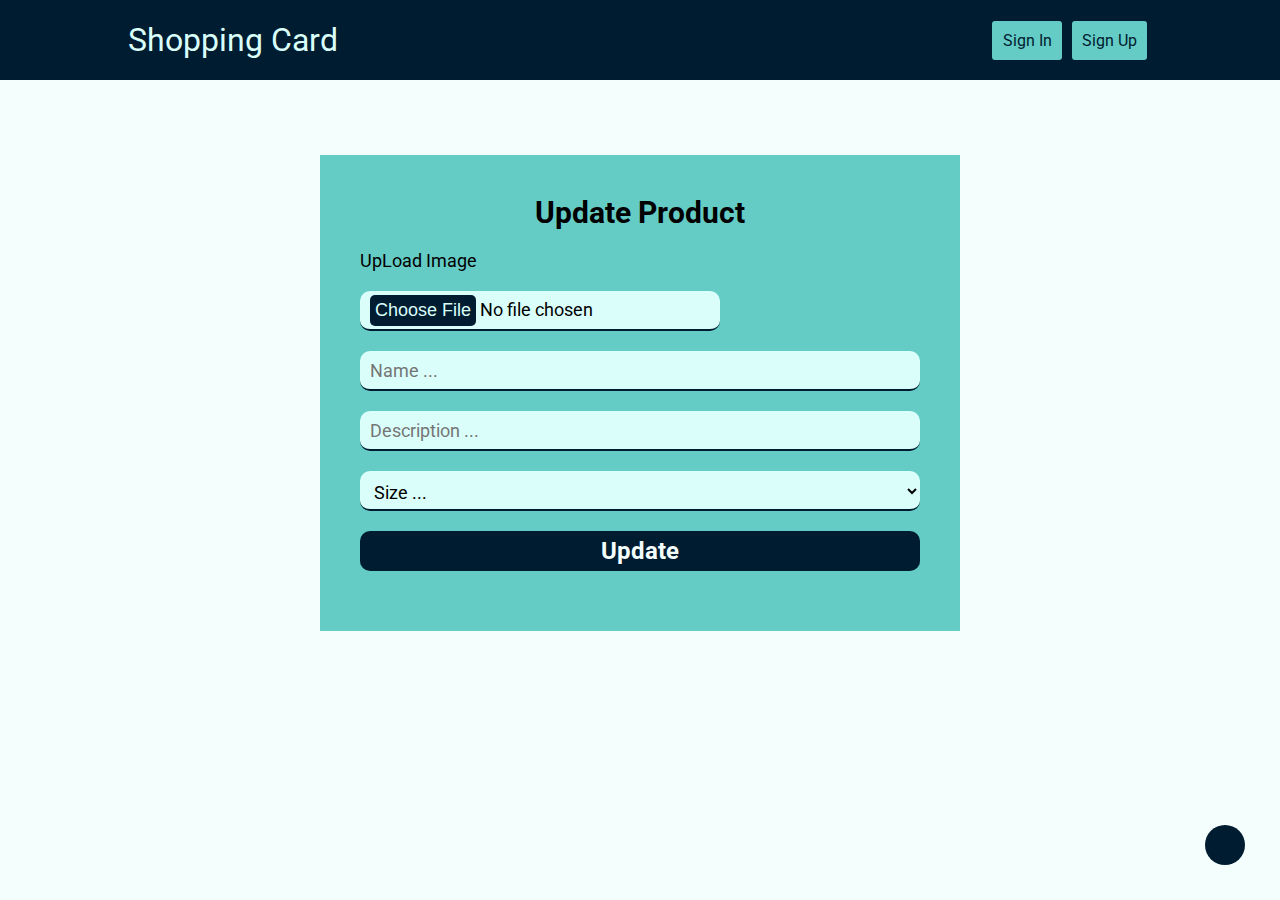
<file: Project JS/editProduct.html>
<!DOCTYPE html>
<html lang="en">
  <head>
    <meta charset="UTF-8" />
    <meta name="viewport" content="width=device-width, initial-scale=1.0" />
    <link rel="preconnect" href="https://fonts.googleapis.com" />
    <link rel="preconnect" href="https://fonts.gstatic.com" crossorigin />
    <link
      href="https://fonts.googleapis.com/css2?family=Roboto:wght@300&display=swap"
      rel="stylesheet"
    />
    <link
      rel="stylesheet"
      href="https://cdnjs.cloudflare.com/ajax/libs/font-awesome/6.4.0/css/all.min.css"
      integrity="sha512-iecdLmaskl7CVkqkXNQ/ZH/XLlvWZOJyj7Yy7tcenmpD1ypASozpmT/E0iPtmFIB46ZmdtAc9eNBvH0H/ZpiBw=="
      crossorigin="anonymous"
      referrerpolicy="no-referrer"
    />
    <!-- <i class="fa-solid fa-cart-shopping"></i>
        <i class="fa-regular fa-heart"></i> -->

    <title>Shopping Card | Edit Page</title>

    <!-- CSS -->
    <link rel="stylesheet" href="css/style.css" />
  </head>
  <body>
    <header>
      <div class="container">
        <div class="header-content">
          <a class="head-logo" href="index.html">Shopping Card</a>

          <nav>
            <ul id="links">
              <li><a href="login.html">Sign In</a></li>
              <li><a href="register.html">Sign Up</a></li>
            </ul>
            <ul id="user-info">
              <li><a href="profile.html" id="user"></a></li>
              <li><a href="favorate.html" >Favorate</a></li>
              <li><a href="myCards.html" >My Products</a></li>
              
              <li>
                <i class=" fa-solid fa-cart-shopping" onclick="apearitems()"></i>
                <span class="badge"></span>

                <div class="cards-products">
                  <div class="card-items">

                  </div>
                  <a href="cardproducts.html" id="beforeView">View all products</a>
                </div>

              </li>
              <li><a href="#" id="logout">Log Out</a></li>
            </ul>
          </nav>
        </div>
      </div>
    </header>
    

    <section class="create-product-page">
      <form action="" id="updateForm">
        <h2>Update Product</h2>
        <label class="upload-image-label" for="uploadImageFile">UpLoad Image</label>
        <input class="input-create" type="file" id="uploadImageFile" >
        <input class="input-create" type="text" id="productName" placeholder="Name ...">
        <input class="input-create" type="text" id="productDesc" placeholder="Description ...">
        <select class="input-create" name="" id="productSize">
          <option value="" hidden >Size ...</option>
          <option value="small">Small</option>
          <option value="medium">Medium</option>
          <option value="large">Large</option>
        </select>
        
        <input class="input-create" id="createBtn" type="submit" value="Update" />

        <div id="error"></div>

      </form>
      <a href="createProduct.html">
        <i class="fa fa-plus create-product-icon" ></i>
      </a>
    </section>

    <script src="js/user.js"></script>
    <script src="js/data.js"></script>
    <script src="js/checkbadge.js"></script>
    <script src="js/saveCardDetails.js"></script>
    <script src="js/editProduct.js"></script>
    
  </body>
</html>
</file>
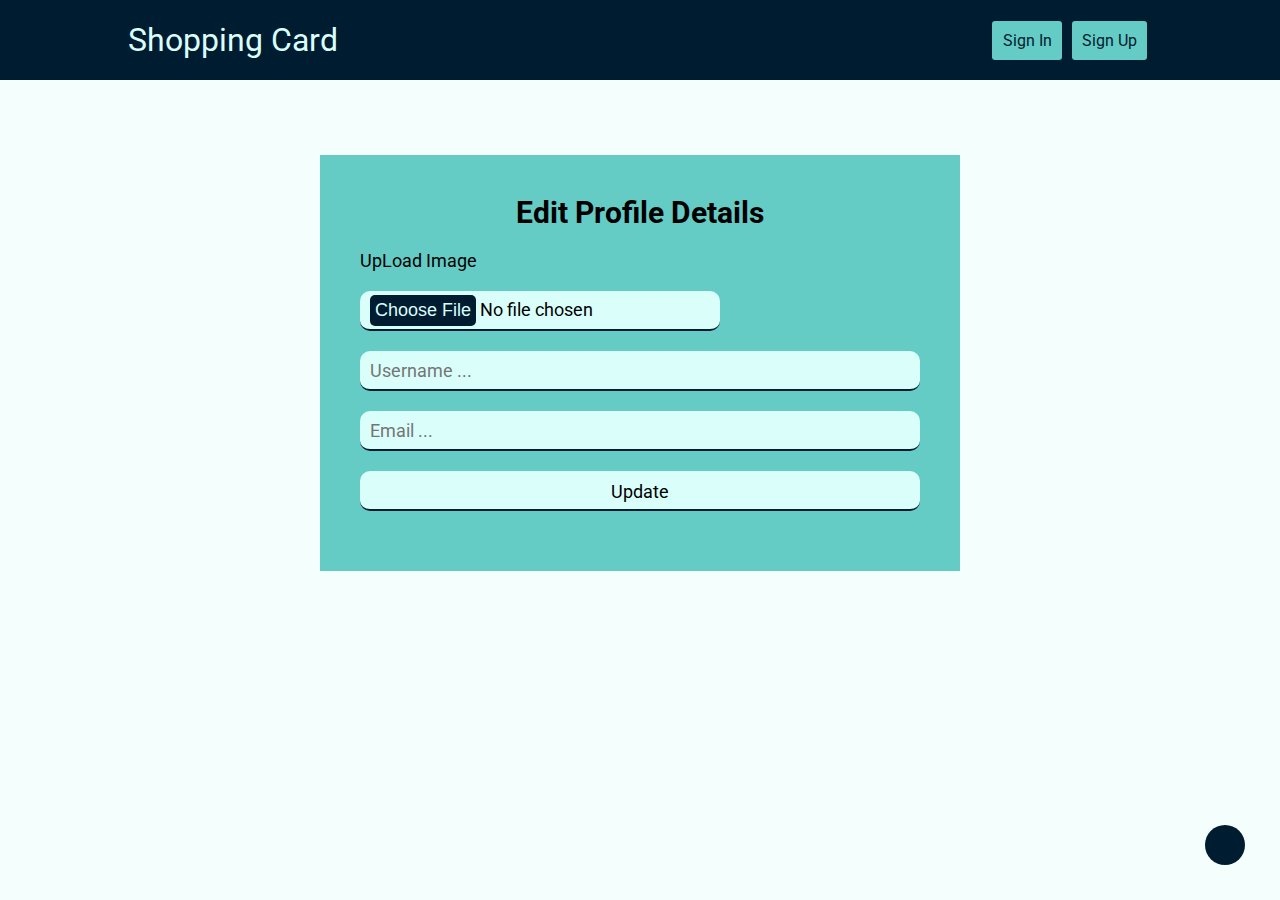
<file: Project JS/editProfile.html>
<!DOCTYPE html>
<html lang="en">
  <head>
    <meta charset="UTF-8" />
    <meta name="viewport" content="width=device-width, initial-scale=1.0" />
    <link rel="preconnect" href="https://fonts.googleapis.com" />
    <link rel="preconnect" href="https://fonts.gstatic.com" crossorigin />
    <link
      href="https://fonts.googleapis.com/css2?family=Roboto:wght@300&display=swap"
      rel="stylesheet"
    />
    <link
      rel="stylesheet"
      href="https://cdnjs.cloudflare.com/ajax/libs/font-awesome/6.4.0/css/all.min.css"
      integrity="sha512-iecdLmaskl7CVkqkXNQ/ZH/XLlvWZOJyj7Yy7tcenmpD1ypASozpmT/E0iPtmFIB46ZmdtAc9eNBvH0H/ZpiBw=="
      crossorigin="anonymous"
      referrerpolicy="no-referrer"
    />
    <!-- <i class="fa-solid fa-cart-shopping"></i>
        <i class="fa-regular fa-heart"></i> -->

    <title>Shopping Card | Edit Page</title>

    <!-- CSS -->
    <link rel="stylesheet" href="css/style.css" />
  </head>
  <body>
    <header>
      <div class="container">
        <div class="header-content">
          <a class="head-logo" href="index.html">Shopping Card</a>

          <nav>
            <ul id="links">
              <li><a href="login.html">Sign In</a></li>
              <li><a href="register.html">Sign Up</a></li>
            </ul>
            <ul id="user-info">
              <li><a href="profile.html" id="user"></a></li>
              <li><a href="favorate.html" >Favorate</a></li>
              <li><a href="myCards.html" >My Products</a></li>
              
              <li>
                <i class=" fa-solid fa-cart-shopping" onclick="apearitems()"></i>
                <span class="badge"></span>

                <div class="cards-products">
                  <div class="card-items">

                  </div>
                  <a href="cardproducts.html" id="beforeView">View all products</a>
                </div>

              </li>
              <li><a href="#" id="logout">Log Out</a></li>
            </ul>
          </nav>
        </div>
      </div>
    </header>
    

    <section class="create-product-page">
      <form action="" id="edit-profile-form">
        <h2>Edit Profile Details</h2>
        <label class="upload-image-label" for="uploadImageFile">UpLoad Image</label>
        <input class="input-create" type="file" id="uploadImageFile" >
        <input class="input-create" type="text" id="changeName" placeholder="Username ...">
        <input class="input-create" type="email" id="changeEmail" placeholder="Email ...">
        
        
        <input class="input-create" id="EditBtn" type="submit" value="Update" />

        <div id="error"></div>

      </form>
      <a href="createProduct.html">
        <i class="fa fa-plus create-product-icon" ></i>
      </a>
    </section>

    <script src="js/user.js"></script>
    <script src="js/data.js"></script>
    <script src="js/checkbadge.js"></script>
    <script src="js/saveCardDetails.js"></script>
    <script src="js/editprofile.js"></script>
    
  </body>
</html>
</file>
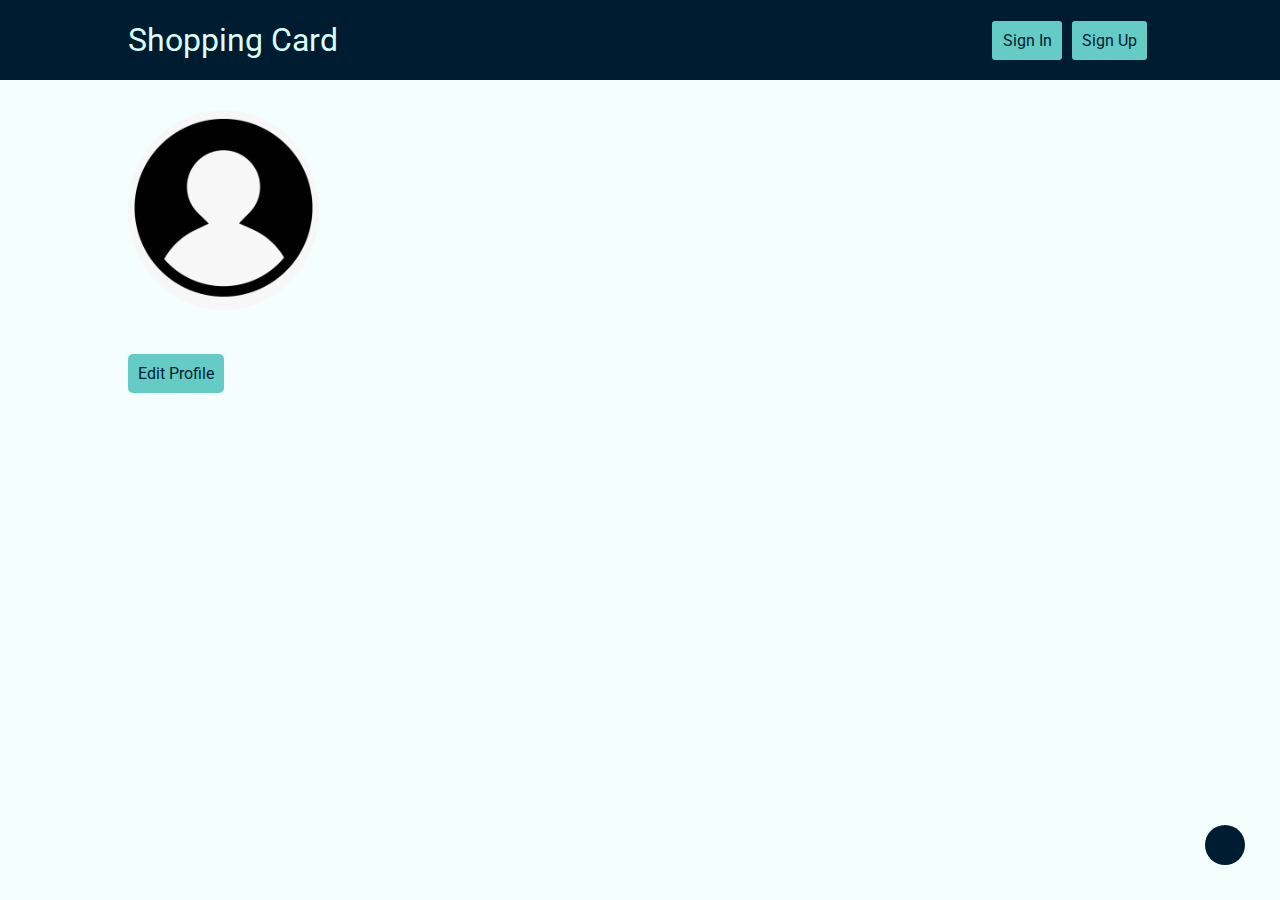
<file: Project JS/profile.html>
<!DOCTYPE html>
<html lang="en">
  <head>
    <meta charset="UTF-8" />
    <meta name="viewport" content="width=device-width, initial-scale=1.0" />
    <link rel="preconnect" href="https://fonts.googleapis.com" />
    <link rel="preconnect" href="https://fonts.gstatic.com" crossorigin />
    <link
      href="https://fonts.googleapis.com/css2?family=Roboto:wght@300&display=swap"
      rel="stylesheet"
    />
    <link
      rel="stylesheet"
      href="https://cdnjs.cloudflare.com/ajax/libs/font-awesome/6.4.0/css/all.min.css"
      integrity="sha512-iecdLmaskl7CVkqkXNQ/ZH/XLlvWZOJyj7Yy7tcenmpD1ypASozpmT/E0iPtmFIB46ZmdtAc9eNBvH0H/ZpiBw=="
      crossorigin="anonymous"
      referrerpolicy="no-referrer"
    />
    

    <title>Shopping Card | Profile Page</title>

    <!-- CSS -->
    <link rel="stylesheet" href="css/style.css" />
  </head>
  <body>
    <header>
      <div class="container">
        <div class="header-content">
          <a class="head-logo" href="index.html">Shopping Card</a>

          <nav>
            <ul id="links">
              <li><a href="login.html">Sign In</a></li>
              <li><a href="register.html">Sign Up</a></li>
            </ul>
            <ul id="user-info">
              <li><a href="profile.html" id="user"></a></li>
              <li><a href="favorate.html" >Favorate</a></li>
              <li><a href="myCards.html" >My Products</a></li>

              <li>
                <i class=" fa-solid fa-cart-shopping" onclick="apearitems()"></i>
                <span class="badge"></span>

                <div class="cards-products">
                  <div class="card-items">

                  </div>
                  <a href="cardproducts.html" id="beforeView">View all products</a>
                </div>

              </li>
              <li><a href="#" id="logout">Log Out</a></li>
            </ul>
          </nav>
        </div>
      </div>
    </header>

    <section class="profile-page">
      <div class="container">

        <img id="profileImageUrl" src="images/profile.png" alt="this is image">
        <div class="profile-details">
          <h2 id="username"></h2>
          <p id="email"></p>
          <p id="productsLength">Products Length :   <span></span></p>
          <a id="editProfileBtn" href="editProfile.html">Edit Profile</a>
        </div>
      </div>
      
      <a href="createProduct.html">
        <i class="fa fa-plus create-product-icon" ></i>
      </a>
    </section>

    <script src="js/user.js"></script>
    <script src="js/data.js"></script>
    <script src="js/checkbadge.js"></script>
    <script src="js/saveCardDetails.js"></script>
    <!-- <script src="js/myCards.js"></script> -->
    <script src="js/profile.js"></script>
  </body>
</html>
</file>
<file: Template-1/css/style.css>
/*
1- General css
2- Section 
    2.0- Header css
    2.1- Home css
    2.2- About css
    2.3- Portfolio css
    2.4  Services css
    2.5  Prices css
    2.6  Team css
    2.7  Blog css
    2.8  Contect us css
    2.9  Footer css


*/
/* 1- General css*/
*{
    margin: 0%;
    padding: 0%;
    box-sizing: border-box;
}

body{
    font-family: 'Varela Round', sans-serif;
    
}
.ltr-effect,
.ttb-effect {
    position: relative;
}
.ltr-effect:after ,
.ttb-effect:after{
    position: absolute;
    content: "";
    
    left: 0;
    top: 0;
    right: 0;
    bottom: 0;
    background-color: #181818;
    
    z-index: -1;

}
.ltr-effect:after{
    width: 0;
    transition: width .3s;
}
.ttb-effect:after{
    height: 0;
    transition: height .3s;
}
.ltr-effect:hover:after{
    width: 100%;
}
.ttb-effect:hover:after{
    height: 100%;
}


.container {
    width: 80%;
    margin: auto;
}

h1,h2,h3,h4,h5,h6{
    font-family: montserrat,sans-serif;
}
button{
    font-family: 'Varela Round', sans-serif;
}
.section-header{
    text-align: center;
}
.section-header .section-title{
    font-size: 35px;
    text-transform: capitalize;
    margin-bottom: 10px;
}
.section-header .line{
    display: block;
    margin: auto;
    width: 60px;
    height: 4px;
    background-color: #6195ff;
    margin-bottom: 71px ;
}
.overlay {
    width: 100%;
    height: 100%;
    position: absolute;
    left: 0%;
    top: 0%;
    background: rgba(4, 10, 17, 0.7);
}
.hover-opacity{
    transition: opacity .5s;
}
.hover-opacity:hover{
    opacity: 0.8;
    
}
.px-y{
    padding: 60px 0px ;
}


.clear {
    clear: both;
}
@media screen and (max-width:400px) {
.container{
    width: 90% ;
}
.section-header .section-title{
    font-size: 24px;
    margin-bottom: 10px;
}
.section-header .line{
    width: 30px;
    background-color: #6195ff;
    margin-bottom: 40px ;
}
}
/* 2- Sections */
/* 2.0- Header css*/
.header{
    position: fixed;
    width: 100%;
    z-index: 10;
    background:rgba(0, 0, 0, 0.3);
}
.header .logo{
    width: 40%;
    float: left;
    
}
.header .logo img {
    width: 20%;
    margin-top: 15px;
}
.header .nav > li{

    display: inline-block;
}
.header .nav{
    text-align: right;
    width: 60%;
    float: left;
    list-style: none;
}
.header .nav > li > a:after,
.header .nav > li > a.active:after{
    content: "";
    height: 3px;
    margin-top: 5px ;
    width: 0%;
    display: block;
    background-color: #6195ff;
    transition: .6s;
}
.header .nav > li > a.active:after{

    width: 100%;

}

.header .nav > li > a:hover:after{
    width: 100%;
    
}
.header .nav > li > a {
    color: #fff;
    text-decoration: none;
    font-size: 15px;
    display: block;
    padding: 30px 15px;


} 
.header .nav li a{
    text-decoration: none;
    color: #fff;
    font-size: 14px;
    display: block;
}
.dropdown{
    position: relative;
    
}
.dropdown-menu{
    position: absolute;
    width: 120px;
    background: #6190ff;
    text-align: center;
    height: 40px;
    padding: 10px;
    left: 77%;
    top: 70%;
    list-style:none;
    visibility: hidden;
    opacity: 0;
    transition: opacity .5s;
}

.dropdown:hover .dropdown-menu{
  
    visibility: visible;
    opacity: 1;
 
    
}

.dropdown-menu a{
    display: block;
    
}
.header-container{
    overflow: hidden;
}
@media screen and (max-width:400px) {

.header .logo{
    width: 30%;
    float: left;
    
}
.header .logo img {
    width: 100%;
    margin-top: 5%;
}  
.header .nav{
    text-align: right;
    /* width: 50%; */
    float:none;
    display: inline-block;

    list-style: none;
}
.header .nav > li > a {
   /* width: 100%; */
    font-size: 18px;

    padding: 15px 7.5px;
    /* visibility: hidden;
    opacity: 0; */

}
.header{
    background-color: #0000002c;
    position: absolute;
    height: auto;
}
}
/* 2.1- Home css*/
.home {
    height: 100vh;
    background-image: url(../images/background/55.jpg);
    background-repeat: no-repeat;
    background-size: cover;
    position: relative;
}
.home-content{
    position:absolute;
    width: 65%;
    left: 50%;
    top: 50%;
    transform: translate(-50%,-50%);
    text-align: center;
}
.title{
    color: white;
    font-size: 4rem;
    text-transform: uppercase;
}
.home-desc{
    letter-spacing: 2px ;
    line-height: 1.5;
    margin: 20px 0;
    color: #fff;
}
.btn {
    min-width: 160px;
    padding: 15px 0 ;
    border-radius: 5px;
    border: 0;
    cursor: pointer;
    font-size: 18px;
}
.get {
    margin-right:10px ;
    background-color: white;
}
.learn{
    background-color: #6195ff;
    color: #fff;
}
@media screen and (max-width:400px) {
    .home-content{
        margin-top: 30%;
    }
    .home{
        height: 800px;
        
    }}
/* 2.2- About css*/
/* .about{
    height: 100vh;
} */
.about-content{
    overflow: hidden;
    text-align: center;
    margin-bottom: 120px;
    
}
.about-item{
    letter-spacing: 1px;

    border: 1px solid #e8e8e8;
    width: 30%;
    float: left;
    padding: 50px 25px;
}
h3{
    font-size: 25px;
}
.about-item.mg{
    margin: 0 5%;
}
.about-item .icon{
    color: #6190ff;
    margin-bottom: 10px;
}
.about-item-title{
    text-transform: capitalize;
    margin-bottom: 15px;
}
.ltr-effect:hover .about-item-title{
    color: white;
    transition: color .5s;
}
.about-item-p{
    line-height: 1.6b;
    margin-bottom: 15px;
    color: #a7a4a4;
}
.about-item-a{
    color: #6195ff;
    text-transform: capitalize;
    text-decoration: none;
}
@media screen and (max-width:400px) {
.title{
    font-size:2.5rem;
}
.home-desc{
    letter-spacing: 1px ;
   
}
.btn {
    margin: 10px;
    min-width: 50%;
    padding: 15px 10px ;
    font-size: 18px;
}
.about-item{

    border: 1px solid #e8e8e8;
    width: 80%;
    float: left;
    margin: 5% 10%;

    padding: 50px 25px;
}
.about-item.mg{
    margin: 5% 10%;
}
.about-item-title{
    font-size: 20px;
}
}
/* 2.3- Portfolio css*/
.protfolio {
    background-color: #f9f9f9;
}
.protfolio-content{
    overflow: hidden;
}
.protfolio-item{ 
    margin-bottom: 7%;
    width: 30%;
    float: left;
    position: relative;
    padding: 20px;
}
.layer-content .layer-info{
    position: absolute;
    text-align: center;
    width: 100%;
    left: 50%;
    top: 50%;
    transform: translate(-50%,-50%);
}

.protfolio-item .layer-content{
    position: absolute;
    top: 0;
    left: 0;
    width: 100%;
    height: 100%;
    background-color: rgba(0, 0, 0, 0.7);
    opacity: 0;
    visibility: hidden;
    transition: opacity 0.5s;
}
.protfolio-item:hover .layer-content{
    opacity: 1;
    visibility: visible;
}
.layer-info .category{
    font-size: 20;
    color:#6190ff;
    text-transform: uppercase;
    display: block;
    margin-bottom: 10px;
    position: relative;
    top: 10px;
    visibility: hidden;
    
}
.layer-content-title{
    position: relative;
    top: 10px;
    visibility: hidden;
    color: #fff;
    margin-bottom: 10px;
}
.layer-content a {
    position: relative;
    top: 10px;
    visibility: hidden;
    display: inline-block;
    width: 60px;
    height: 60px;
    background-color: #6190ff;
    margin-top: 20px;
}
.layer-info h3 i {
    position: absolute;
    left: 50%;
    top: 50%;
    transform: translate(-50%,-50%);
    color: #fff;
}
.protfolio-item img {
    width: 100%;
}
.protfolio-item.mg{
    margin: 0 5%;

}
.protfolio-item:hover .layer-content-title,
.protfolio-item:hover .layer-content a,
.protfolio-item:hover .layer-info .category{
    top: 0;
    transition: 0.9s;
    visibility: visible;
}
@media screen and (max-width:400px) {
.protfolio-item{ 
    margin-bottom: 7%;
    width: 90%;
    margin: 5% 10%;
   
    padding: 20px;
}
.protfolio-item.mg{
    margin: 5% 10%;

}
}
/* 2.4- Offer css*/
.offer{
    
}
.offer-content{
    overflow: hidden;
}
.offer-item{
    width: 30%;
    float: left;
    margin-bottom: 30px;
    border: 1px solid #e8e8e8;
    padding: 20px 15px 30px 70px;
    position: relative;
}
.offer-item.mg{
    margin: 0 5%;
}
.offer-item .icon{
    position: absolute;
    left: 10px;
    top: 20px;
    color: #6190ff;
}
.offer-item-title{
    text-transform: capitalize;
    margin-bottom: 15px;
    transition: color 0.5s;
}
.offer-item-desc{
    text-transform: capitalize;
    margin-bottom: 15px;
    color: #727272;
}
.offer-item:hover .offer-item-title{
    color: #fff;
}
@media screen and (max-width:400px) {
.offer-item{
    width: 90%;
    margin: 5% 10%;

}  
.offer-item.mg{
    margin: 5% 10%;
}  
}
/* 2.5- services css*/
.services{
    background-color: #f9f9f9;
}
.services-item{
    width: 50%;
    float: left ;
}
.services-item .section-header{
    text-align: left;
}
.services-item .section-header .line{
    margin: 0 0 40px 0;
}
.services-item-desc{
    padding-right:20px;
    color: #999;
    line-height: 1.4;
    font-size: 17px;
    margin-bottom: 20px;
}
.services-list{
    list-style: none;
}
.services-list li{
    margin: 10px   ;
    color: #999;
}
.services-list li i {
    border: 1px solid #6190ff;
    color: #6190ff;
    width: 30px;
    height: 30px;
    padding:  5px;
    border-radius:50% ;

}
.services-item-img {
    width: 100%;

}
.services-bollets{
    list-style: none;
    text-align: center;
}
.services-bollets li{
    width: 10px;
    height: 10px;
    display: inline-block;
    background-color: #e8e8e8;
    margin: 10px 5px;
    border-radius:50%; 
}
.services-bollets li.active{
    background-color: #6190ff;
    width: 18px;
    border-radius:35%;
}
.services-bollets li:hover{
    background-color: #6190ff;
    
    transition: color 0.5s;
} 
@media screen and (max-width:400px) {
.services-item{
    width: 90%;
    margin: 5% 10%;
} 
.services-item img {
    max-width: 100%;
    /* min-width: 40%; */

}
.services-item .section-header {
    text-align: center;
}
.services-item .section-header .line{
    margin: 0 0 40px 45%;

}
}
/* 2.6- Data css*/
.data{
    position: relative;
    background: url(../images/background/background2.webp);
    height: 300px;
    background-attachment: fixed;
    background-size: cover;
}
.data-items{
    overflow: hidden;
    padding: 90px 0;
}
.data-item{
    float: left;
    width: 25%;
    text-align: center;
    
}
.data-items .icon {
    color: #6190ff;
    font-size: 40px;
    margin-bottom: 10px;
}
.data-item-title{
    color: #fff;
    font-size: 36px;
    margin-bottom: 10px;
}
.data-item-text{
    color: #fff;

}
.back{
    height: 500px;
}
@media screen and (max-width:400px) {
.data{
    height: 400px;
}
.data-item{
    width: 40%;
    margin: 5%;
    text-align: center;
    
}
.data-items{
    overflow: hidden;
    padding: 15% 0 0 0;
}
}
/* 2.7- pricing css*/
.pricing-items{
    overflow: hidden;
}
.pricing-item{
   
    font-family: "Helvetica Neue",Helvetica,Arial,sans-serif;
    color: #868F9B;
    float: left;
    width: 30%;
    border: 1px solid #e9e9e9;
    text-align: center;
    padding: 20px 15px;
}
.pricing-item.mg{
    margin: 0 5%;
}
.pricing-head{
    display: block;
    padding: 40px 0px 20px;
    text-transform: uppercase;
    font-size: 18px;
    font-weight:100;
}
.pricing-border{
    display: block;
    border: 3px solid #6190ff;
    margin: 15px auto;
    width: 175px;
    
    padding: 50px;
    border-radius: 50%;

    color: #10161A;
    transition: color .5s;
}
.pricing-title{
    font-weight: bold;
    font-size: 42px;
}
.pricing-title-1{
    text-transform: uppercase;
    font-weight: bold;
    font-size: 16px;
}
.pricing-item p{
    font-size: 20px;
}
.pricing-item button {
    width: 180px;
    height: 50px;
    background: none;
    border: 0;
    margin-top: 15px;
    border: 2px solid #6190ff;
    color: #6190ff;
    font-size: 17px;
    padding: 10px 20px;
    display: block;
    margin: 25px auto;
}
.pricing-item:hover .pricing-border{
    color: #fff;

}
.pricing-item:hover .pricing-head{
    color: #6190ff;
}
@media screen and (max-width:400px) {
.pricing-item{
    width: 80%;
    margin: 5% 10%;

}
.pricing-item.mg{
    margin: 5% 10%;
}
}
/* 2.8- Team css*/
.team{
    position: relative;
    background: url(../images/background/background3.webp);
    height: 400px;
    background-attachment: fixed;
    background-size: cover;
}
.team-items{
    overflow: hidden;
    padding: 100px;
    
}
.team-item{
    width: 40%;
    float: left;
    color: #fff;
}
.team-item.mg{
    margin: 0 0 0 10%;
}
.team-pac{
    position: relative;
    padding: 20px 0 40px 90px;
}
.team-pac img{
    position: absolute;
    top: 10px;
    left: 0;
    border-radius: 50%;
}
.team-pac h2{
 margin-bottom: 10px;
 width: 450px;
}
.team-pac span{
    text-transform: capitalize;
    color: #6190ff;
    font-size: 18;
}
.team-desc{
    line-height: 1.5;
    width: 425px;
    font-size: 17px;
}
@media screen and (max-width:400px) {
.team{
    height: 600px;
}
.team-items{
    overflow: hidden;
    padding: 20% 0;
    
}
.team-item{
    width: 90%;
    margin: 5% 0;

}
.team-item.mg{
    margin: 0;
}
}
/* 2.9- Team Part2 css*/
.teamp2-items{
    overflow: hidden;
    padding: 0 0 100px 0;
}
.teamp2-item{
    text-align: center;
    float: left;
    width: 30%;
    background-color: #e8e8e8;
    padding: 30px 15px;
}
.teamp2-info-title{
    color: #000000;
    margin: 10px;
    transition: color 0.5s;

}
.teamp2-info-text{
    color: #999;
    text-transform: uppercase;

}
.teamp2-item .imga{
    width: 90%;
    margin: auto;
    position: relative;
}
.teamp2-item.mg{
    margin: 0 5%;
}
.teamp2-item img{
    width: 100%;
    margin: auto;

    
}
.teamp2-overlay a {
    display: block;
    width: 50px;
    height: 50px;
    background-color: #6190ff;
    color: #fff;
    margin-left: auto;

}
.teamp2-overlay a i {
    line-height: 50px;
}
.teamp2-overlay {
    position: absolute;
    top: 0;
    left: 0;
    bottom: 0;
    right: 0;
    background-color: rgba(0, 0, 0, 0.5);
    opacity: 0;
    visibility: hidden;
    transition: opacity 0.5s;
}
.teamp2-item:hover .teamp2-overlay{
    opacity: 1;
    visibility: visible;
}
.teamp2-item:hover .teamp2-info-title{
    color: #fff;
}
.teamp2-item:hover .teamp2-info-text{
    color: #6190ff;
}
.teamp2-item.ttb-effect:hover{
    z-index: 1;
}
@media screen and (max-width:400px) {
.teamp2-items{
    padding: 0 0 100px 0;
}
.teamp2-item{
    width: 80%;
    padding: 30px 15px;
    margin: 5% 10%;

}
.teamp2-item.mg{
    margin: 5% 10%;
}
}
/* Blog CSS */
.blog{
    background-color: #f9f9f9;

}
.blog-items{
    overflow: hidden;
    padding: 0 0 100px 0;
}
.blog-item{
    background-color: #fff;
    float: left;
    width: 30%;
}
.blog-item-img{
    width: 100%;
    margin: auto;

}
.blog-item img{
    
    width: 100%;
    margin: auto;
}
.blog-list{
    list-style: none;

}
.blog-list li{
    display: inline-block;
    margin: 10px 5px;
}
.blog-list li i{
    color: #6190ff;
}
.blog-title{
    font-weight: bold;
    margin: 10px 0;
}
.blog-desc{
    color: #868F9B;
    line-height: 1.5;
    margin-bottom: 10px;
}
.blog-info a{
    text-decoration: none;
    text-transform: uppercase;
    color: #6190ff;
}
.blog-info{
    padding: 20px;
}
.blog-item.mg{
    margin: 0 5%;
}
@media screen and (max-width:400px) {
.blog-item{
    width: 80%;
    margin: 5% 10%;

}
.blog-item.mg{
    margin: 5% 10%;
}
}
/* Contact CSS*/

.contact-items{
    overflow: hidden;
    padding-bottom: 20px;
}
.contact-item{
    float: left;
    width: 30%;
    text-align: center;
}
.contact-item.mg{
    margin: 0 5%;
}
.contact-item i{
    color: #6190ff;
    margin: 10px;
    font-size: 42px;
}
.contact-item h3{
    margin: 10px;
}
.contact-item span{
    color: #999; 
}
.contact-info{
    padding: 100px 10% 13%;
}
.contact-info .name{
    width: 47.5%;
    height: 40px;
    margin-right: 2%;
}
.contact-info .email{
    width: 47.5%;
    height: 40px;
    margin-left: 2%;
}
.contact-info input{
    padding: 20px;
    margin-bottom: 20px;
    background-color: #e8e8e8;
    border: 0;
}
.contact-info .subject {
    width: 100%;
    height: 40px;

}
.contact-info .message{
    width: 100%;
    height: 80px;
    
}
.contact-info .send{
    width: 150px;
    height: 50px;
    margin-left:40% ;
    background-color: #6190ff;
    border:0;
    border-radius: 5px;
}
.contact-info a{
    text-decoration: none;
    color: #fff;
    font-weight: bold;

}
@media screen and (max-width:400px) {
.contact-item{
    width: 80%;
    margin: 0% 10%;
}
.contact-item.mg{
    margin: 0% 10%;
}
.contact-info .name{
    width: 100%;
    margin-right: 0;
    height: 40px;
}
.contact-info input{
    margin-bottom: 30px;
}
.contact-info .email{
    width: 100%;
    margin-left: 0;
    height: 40px;
}
.contact-info .subject {
    width: 100%;
    height: 40px;

}
.contact-info .message{
    width: 100%;
    height: 80px;
    
}
.contact-info .send{
    margin:0 0 0 23%  ;
}}
/* Footer CSS */
.footer{
    background-color: #10161A;
    text-align: center;
}
.footer ul{
    list-style: none;
    margin: 20px 0;
}
.footer ul li {
    display: inline-block;
    
    
}
.footer ul li i{
    line-height: 50px;
}
.footer ul li a {
    display: block;
    width: 50px;
    height: 50px;
    background-color: #6190ff;
    color: #fff;
    margin: 5% 5%;
    border-radius: 3px;
        
}
.footer p {
    color: #999;
    text-transform: uppercase;
    font-size: 15px;
}
.footer .link{
    color: #6190ff;
    text-decoration: none;
}
@media screen and (max-width:400px) {

}
</file>
<file: Template-2/css/style.css>
/* General css */
*{
    box-sizing: border-box;
    margin: 0;
    padding: 0;
}
body{
    font-family: 'PT Sans', sans-serif;
}
:root {
    --maincolor : #7b5244 ;
    --subcolor : #333 ;
}
.p-xy{
    padding: 40px 0;
}
a{
    text-decoration: none;
}
.overlay {
    width: 110%;
    height: 103%;
    position: absolute;
    left: 0%;
    top: 0%;
    background: rgba(255, 255, 255, 0.5);
}
.active{
    color: yellow;
}
.container{
    width: 90%;
    margin: auto;
}
.title-line{
    display: block;
    margin: 20px auto;
    width: 70px;
    height: 2px;
    background-color: #7b5244;
    transition: 0.5s;
}
.hover-title:hover .title-line{
    width: 100px;
}
.list-unstyled{
    list-style: none ;
}

/* 
1- header css 
2- dropdown css
3- slider css 
4- category section css
5- discount section css
6- icons section css
7- products css
8- event css
9- photos css
10- footer css
*/
/* header */
header{
padding: 25px 0 ;
}
.header-content img{
    flex: 1;
    max-width: 170px;
}
.header-content nav{
    flex: 3;
    text-align: center;
}
.header-content .login{
    flex: 1;
    text-align: right;
}
.header-content{
    display: flex ;
    justify-content: space-between;
    align-items: center;
}
.header-content ul li {
    display: inline-block ;
}
.header-content ul li ,
.header-content ul li a{
    color: var(--subcolor) ;
}
.header-content nav ul li .link-item{
    padding: 10px 20px ;
    display: block;
    font-weight: bold;
    position: relative;
}
.header-content nav ul li .link-item:before,
.header-content nav ul li .link-item:after{
    content: "";
    border-style: solid;
    color: #7b5244;
    position:absolute;
    top: 0;
    left: 0;
    transition: 0.2s;
}
.header-content nav ul li .link-item:before{
    border-width: 0 2px;
    width: 98%;
    height: 100%;
    transform: scale(1,0);
}
.header-content nav ul li .link-item:hover:before{
    transform: scale(1,1);
}
.header-content nav ul li .link-item:after{
    border-width: 2px 0px ;
    width: 0%;
    height: 91%;
    transition: 0.3s;
}
.header-content nav ul li .link-item:hover:after{
    width: 100%;
    transition-delay: 0.2s;
}
.header-content .login ul li {
    padding: 10px;
    font-weight: bold;
    transition: 0.5s;
}
.header-content .login ul li:hover {
    color: #7b5244;
    cursor: pointer;
}

.header-content .login ul li:last-child  i {
    position: relative;
    margin-right: 10px;
}
.header-content .login ul li:last-child  i:after{
    position: absolute;
    content: "0";
    color: #fff;
    background-color: #7b5244;
    border-radius: 50%;
    bottom:4px;
    padding: 3px 6px;
    font-size: 13px;
    right: -10px;
}
/* dropdown */
.dropdown{
    position: relative;
}
.dropdown-menu{
    position: absolute;
    height: auto;
    width: 500px;
    padding: 25px;
    margin-top:32px;
    background-color: #fff;
    border: 2px solid #7b5244;
    transform:  scale3d(1,0,0);
    transition: transform 0.5s;
    visibility: hidden;
    z-index: 2;
}
.dropdown:hover .dropdown-menu,
.dropdown:hover .dropdown-menu2
{
    transform: scale(1);
    transform-origin: top;
    visibility:visible ;
}
.dropdown-menu ul,
.dropdown-menu2 ul{
    text-align: left;
    display: table-cell;
}
.dropdown-menu ul li,
.dropdown-menu2 ul li{
    padding: 0 0px 10px 0 ;
    margin-right: 30px ;
    font-weight: 100;
}
.dropdown-menu ul li:first-child {
    padding: 0 50px 10px 0 ;
    margin-bottom: 10px;
    border-bottom: 1px solid #ededed;
}
.dropdown-menu ul li:first-child a {
    color: #7b5244;

}
.dropdown-menu2{
    position: absolute;
    width: 200px;
    padding: 10px 10px 10px 20px;
    margin-top:32px;
    font-size: 15;
    background-color: #fff;
    border: 2px solid #7b5244;
    transform:  scale3d(1,0,0);
    transition: transform 0.5s; 
    visibility: hidden;
    z-index: 2;

}
/* slider  */
section.slider .container img{
    max-width: 100%;
}
section.slider .container{
    position: relative;
}
.boultes{
    display: block;
    position: absolute;
    width: 13px;
    height: 13px;
    background-color: #fff;
    bottom: 20px;
    left: 49%;
    border-radius: 50%;
    transition: background-color 0.3s;

}
.boultes.boul2{
    left: 49%;
    margin-left: 20px;
    background-color: #333;
}    
.boultes.boul1:hover{
    background-color: #333;
}
.boultes.boul2:hover{
    background-color: #fff;
}
/* category section */
.category{
    text-align: center;
}
.category-title{
    font-size: 32px;
    text-transform: capitalize;
    font-weight: bold;
    letter-spacing: 1.5;
}
.category-items{
    display: flex;

}
.category-item{
    width: 25%;
    flex: 1;
    position: relative;
    padding: 20px;
    text-align: left;
}
.category-item img{
    max-width:100% ;
    transition: box-shadow 0.5s;
}
.category-item a.head ,
.category-item a.desc{
    margin: 20px 0 10px;
    display: block;
    color: #333;
    text-transform: capitalize;
    font-weight: bold;
}
.category-item a.head {
    font-size: 13px;
    color: #888888;
    font-weight: 400;
    letter-spacing: 0.5px;
}
.category-item a.desc:hover{
    color: #7b5244;
}
.category-item:hover  .category-item-img{
    box-shadow: 1px 1px 15px 1px #bbbbbb;
}
.category-item i.icon-cate{
    width: 40px;
    height: 40px;
    background-color: #7b5244;
    color: #fff;
    display: block;
    line-height: 40px;
    text-align: center;
    position: absolute;
    bottom: 30px;
    right: 20px;
    transition: transform 0.5s;
    transition: background 0.3s;
    transform: scale(0,1);
}
.category-item:hover i.icon-cate{
    transform: scale(1,1);
}
.category-item i.icon-cate:hover{
    cursor: pointer;
    background-color: #333;
}
.boultees{
    position: relative;
}
.boultees .boultes.boul1{
    background-color: #7b5244;
    left: 48%;
    transform: scale3d(1.2,1.2,1.2);
}
.boultees .boultes.boul2{
    transition: transform 0.3s;

}
.boultees .boultes.boul2:hover{
    background-color: #7b5244;
    left: 49%;
    transform: scale3d(1.2,1.2,1.2);
}
/* discount section */
.discount-content{
    display: flex;
    padding: 20px;
    margin-top: 30px;
}
.discount-desc{
    flex: 3;
    background-color: #f7f3ef;
    padding: 30px;
    margin-right: 30px;
    position: relative;
}
.discount-pic1{
    flex: 2;
}
.discount-pic2{
    flex: 2;
    
}
.discount-pic1,
.discount-pic2{
    position: relative;
}
.discount-pic1 img,
.discount-pic2 img  {
    max-width: 95%;
    transition: 0.5s;
}
.discount-pic1 h3,
.discount-pic2 h3{
    position: absolute;
    top: 30px;
    left: 20px;
    color: #7b5244;
}
.discount-pic1 h4,
.discount-pic2 h4{
    position: absolute;
    top: 60px;
    left: 20px;
    font-size: 22;
}
.discount-content .disc-effect:hover{
    transform: scale(1.015);

} 
.discount-desc .disc-top i {
    position: absolute;
    font-size: 60px;
    color: #7b5244;

}
.discount-desc .disc-top h3,
.discount-desc .disc-top h4{
    padding: 5px 0 0 70px ;
    text-transform: capitalize;
    letter-spacing: 1.4;
}
.discount-desc .disc-top h4{
    font-size: 13px;
    color: #888888;
    font-weight: 400;
    letter-spacing: 0.5px;
}
.discount-desc .disc-down {
    margin-top: 30px;
}
.discount-desc .disc-down p {
    line-height: 1.5;
    color: #888888;
    margin-bottom: 20px;
}
 span.boltes{
    position: absolute;
    right: 30px;
    bottom: 30px;
    width: 50px;
    height: 2px;
    background-color: #7b5244;
    display: block;
}
 span.bol2{
    right: 110px;
}
 span.bol3{
    right: 190px;
}
/* icons section */
section.icons{
    display: flex;
    border-bottom: 1px solid #dedede ;
}
section.icons .icon-item{
    flex: 1;
    text-align: center;
    border-right: 1px solid #dedede ;
    padding: 20px;
}
section.icons .icon-item:last-child{
    border-right: 0 ;
}
section.icons .icon-item:hover i.icoicon{
    color: #7b5244;
    transform: scale3d(1.3,1.3,1.3);
}
section.icons .icon-item i{
    color: #888888;
    margin-bottom: 5px ;
    transition: 0.3s;
}
section.icons .icon-item h3{
    font-size: 16;
    margin-bottom: 5px ;
}
section.icons .icon-item h4{
    font-size: 16;
    color: #888888;
    font-weight: 100;
}
/* products */
.products-info {
    text-align: center;
    padding: 60px 0;
}
.products-info .products-title{
    font-size: 32px;
    text-transform: capitalize;
    font-weight: bold;
    letter-spacing: 1.5;
}
.products-link{
    display: flex;
    justify-content: space-around;
    padding: 20px  25% 0;
 }
.products-link li a {
    color: #333;
    font-weight: bold;
    transition: 0.5s;
}
.products-link li a:hover {
    color:#7b5244 ;
    
}
.products-items{
    display: grid;
    grid-template-columns: repeat(3,1fr);
    grid-gap: 25px;
}
.products-item{
    margin: 20px 0;
}
.products-item img{
    max-width: 100%;
}
.products-item .product-img{
    position: relative;
}
.products-item .product-overlay{
    position: absolute;
    transform: scale(0,1);
    left: 0;
    top: 0;
    transition: 0.4s;
}
.products-item:hover .product-overlay{
    transform: scale(1);
    cursor: pointer;
}
.products-item .product-overlay ul{
    position: absolute;
    left: 50%;
    top: 50%;
    transform: translate(-50%,-50%);
}
.products-item .product-overlay ul li {
    width: 40px;
    height: 40px;
    display: inline-block;
    background-color: #333;  
    text-align: center; 
    transition: 0.3s;
}
.products-item .product-overlay ul li i{
    line-height: 40px;
    color: #fff;
}
.products-item .product-overlay ul li:hover {
    background-color: #7b5244; 
    cursor: pointer;    
}
.products-item .prod-stars,
.products-item h3,
.products-item h4{
    font-weight: 100;
    margin-top: 10px;
}
/* event */
div.event{
    display: flex
}
div.event .event-img{
    flex:2;
    text-align: center;
    position: relative;
}
div.event .event-img img{
    max-width: 90%;
}
div.event .event-img i{
     position: absolute;
     font-size: 100px;
     color: #333;
     top: 50%;
     left: 50%;
     transform: translate(-50%,-50%);
}
div.event .event-img i:hover{
    color:#7b5244;
    cursor: pointer;
}
div.event .event-desc{
    flex: 3;
    background-color: #f7f3ef;
    padding: 30px;
    margin-right: 30px;
    position: relative;
}
div.event .event-desc .eve-des-inf{
    position: absolute;
    top: 30px;
    left: 30px;
    color: #7b5244;
    font-weight: bold;
}
div.event .event-desc .eve-des-inf .num{
    font-size: 35px;
}
div.event .event-desc h3{
    padding: 0px 0 20px 80px;
    text-transform: capitalize;
    font-size: 18;
}
div.event .event-desc .desc{
    margin-top: 30px;
    color: #888888;
    line-height: 1.7;
    letter-spacing: 1.2;
    margin-bottom: 40px;
}
/* photos */
div.photos{
    display: flex;
    
}
div.photos .photo{
    flex: 1;
    text-align: center;
}
div.photos .photo img{
    max-width: 100%;

}
/* footer */
footer{
    background-color: #000;
}
footer .footer-items{
    display: flex;
    color: #fff;
}
footer .footer-item2 {
    flex:3;
    /* max-width: 30%; */

}
footer .footer-item {
    flex:2;
    margin-left: 40px;
    /* max-width: 20%; */
}
footer .footer-item ul li {
    margin-bottom:5px ;
}
footer .footer-item ul li a,
footer .footer-item2 ul li i,
footer .footer-item2 p {
    font-weight: 100;
    color: #888888; 
    transition: 0.5s;
}
footer .footer-item ul li a:hover,
footer .footer-item2 ul li i:hover{
    color: #fff;
}
footer .footer-item ul li a:hover{
    padding-left: 7px;
}

footer .footer-item2 ul li i:hover{
    transform: scale(1.2);
    cursor: pointer;
}
footer .footer-item2 p{
    margin-bottom: 20px;
}
footer .footer-item2 ul li{
    display: inline-block;
    padding: 30px 10px 30px 20px;
    text-align: center;  
}

footer .footer-item2 input {
    background-color: #000;
    border: 0;
    border-bottom: 1px solid #dedede ;
    padding: 10px;
}

footer h2,
.footer-item2 img{
    margin-bottom: 30px;
}
.footer-down{
    padding: 20px 0;
    display: flex ;
}
.footer-down-p{
    color: #888;
    flex: 1;
}
hr.footer-hr {
    border-color: #888;
}
.footer-down-icon{
    flex: 1;
    text-align: right;
}
@media screen and (max-width:450px) {

/* header */
header{
    padding: 25px 0 ;
    /* transform: translate/(0,-50%); */
    /* height: 30%; */
    display: block;
}
.header-content img{
    flex: 1;
    max-width: 170px;
}
.header-content nav{
    display: none;
    opacity: 0;
    visibility: hidden;
    transform: translate(-200%,-200%);
    text-align: center;
}
.header-content .login{
    flex: 3;
    text-align: right;
}
/* category section */
.category-items{
    display: block;

}
.category-item{
    display: inline-block;
    width: 47%;
}
/* discount section */
.discount-content{
    display: block;
}
.discount-desc{
    display: inline-block;
    margin: 0 0 10%;
}
.discount-pic1{

    margin-bottom: 10%;
}
.discount-pic1 img,
.discount-pic2 img  {
    max-width: 100%;
}
.discount-desc .disc-down p {
    margin-bottom: 10% ;
}
/* icons section */
section.icons{
    display: block;
    text-align: center;
}
section.icons .icon-item{
    width: 30%;
    margin: 4%;
    margin-bottom: 10%;
    display: inline-block;
    border-right: 0 ;
    padding: 0px;
}
/* products */

.products-link{
    display: flex;
    padding: 20px 0;
 }
.products-link li a {
    color: #333;
    font-weight: bold;
    transition: 0.5s;
}
.products-link li{
    padding: 0 3%;
    

}
.products-items{
    display: block;
    text-align: center;

}
.products-item{
    margin: 20px 0;
    display: inline-block;
    width: 45%;
}
.products-item:nth-child(2n+1){
    margin: 20px 20px 0 0 ;
    
}
.products-item .product-overlay ul li {

    margin-bottom: 5%;
}
/* event */
div.event{
    display: block;
    text-align: center;
}
div.event .event-img img{
    max-width: 100%;
}
div.event .event-desc{
    margin:5% 0;
}
div.event .event-desc .desc{
    margin-bottom: 10%;
}
/* photos */
div.photos{
    display: block;
    text-align: center;
}
div.photos .photo{
    margin: 1%;
    display: inline-block;
    width: 30%;
}
/* footer */
footer{
    padding: 30px;
}
footer .footer-items{
    display: block;
    color: #fff;

}
footer .footer-item2 {
    max-width: 100%;
    text-align: center;
}
footer .footer-item {
    text-align: center;
    margin: 0;
    margin-bottom: 20px;
    margin-left: 2%;
    width:45%;
    display: inline-block;
}
}

@media screen and (max-width:768px) {

/* discount section */
.discount{
    padding: 0 0 0 10% ;
}
.discount-content{
    display: inline-block;
}
.discount-desc{
    /* display: block; */
    margin: 0 0 10%;
    width: 100%;
}
.discount-pic1,
.discount-pic2{
    display: inline-block;
    width: 45%;
    /* margin-bottom: 10%;*/
}
 .discount-pic1{
    margin-right: 8%;
} 
.discount-pic1 img,
.discount-pic2 img  {
    max-width: 100%;
    
}
.discount-desc .disc-down p {
    margin-bottom: 10% ;
}

/* header */
header{
    padding: 25px 0 ;
    /* transform: translate/(0,-50%); */
    /* height: 30%; */
    display: block;
}
.header-content img{
    flex: 1;
    max-width: 170px;
}
.header-content nav{
    display: none;
    opacity: 0;
    visibility: hidden;
    transform: translate(-200%,-200%);
    text-align: center;
}
.header-content .login{
    flex: 3;
    text-align: right;
}
/* category section */
.category-items{
    display: block;

}
.category-item{
    display: inline-block;
    width: 47%;
}
/* icons section */
section.icons{
    display: block;
    text-align: center;
}
section.icons .icon-item{
    width: 30%;
    margin: 4%;
    margin-bottom: 10%;
    display: inline-block;
    border-right: 0 ;
    padding: 0px;
}
/* products */

.products-link{
    display: flex;
    padding: 20px 0;
 }
.products-link li a {
    color: #333;
    font-weight: bold;
    transition: 0.5s;
}
.products-link li{
    padding: 0 3%;
    

}
.products-items{
    display: block;
    text-align: center;

}
.products-item{
    margin: 20px 0;
    display: inline-block;
    width: 45%;
}
.products-item:nth-child(2n+1){
    margin: 20px 20px 0 0 ;
    
}
.products-item .product-overlay ul li {

    margin-bottom: 5%;
}
/* event */
div.event{
    display: block;
    text-align: center;
}
div.event .event-img img{
    max-width: 100%;
}
div.event .event-desc{
    margin:5% 0;
}
div.event .event-desc .desc{
    margin-bottom: 10%;
}
/* photos */
div.photos{
    display: block;
    text-align: center;
}
div.photos .photo{
    margin: 1%;
    display: inline-block;
    width: 30%;
}
/* footer */
footer{
    padding: 30px;
}
footer .footer-items{
    display: block;
    color: #fff;

}
footer .footer-item2 {
    max-width: 100%;
    text-align: center;
}
footer .footer-item {
    text-align: center;
    margin: 0;
    margin-bottom: 20px;
    margin-left: 2%;
    width:45%;
    display: inline-block;
}
}
</file>
<file: Project JS/css/style.css>
/* @media (min-width : 1024px) { */
    * {
        margin: 0;
        padding: 0;
        box-sizing: border-box;
        font-family: 'Roboto', sans-serif;
      
      }
      :root{
          --darkcolor    : #001C30  ;
          --fewdarkcolor : #176B87  ;
          --fewlightcolor: #64CCC5  ;
          --lightcolor   : #DAFFFB  ;
          --background   : #f3fefd  ;
      }
      ul  li {
        list-style: none;
      }
      a{
          color: var(--lightcolor);
          text-decoration: none;
      }
      .container {
        width: 80%;
        margin: auto;
      }
      header {
        height: 80px;
        background-color: var(--darkcolor);
        color: var(--lightcolor);
        display: flex;
        align-content: center;
      }
      .header-content{
          display: flex;
          justify-content: space-between;
      }
      .head-logo{
          font-size: 32px;
      }
      header nav ul  {
          display:flex ;
      }
      header nav ul#user-info{
          display: none;
          align-items: center;
      }
      header nav ul#user-info li{
          position: relative;
      }
      header nav ul#user-info li i {
          font-size: 30px;
          cursor: pointer;
          margin: 0 10px;
      }
      header nav ul#user-info .cards-products{
          position: absolute;
          display: none;
          width: 200px;
          background-color: var(--fewdarkcolor);
          color: var(--lightcolor );
          transform: translate(-35%,0);
          padding: 10px;
          top: 55px;
          z-index: 2 ;
          
      }
      header nav ul#user-info .cards-products a{
          margin: 0;
      }
      .card-item{
          background-color: #f3fefd;
          color: var(--darkcolor);
          padding: 5px;
          margin: 10px 0;
          border-radius: 3px;
          font-weight: bold;
      
      }
      header nav ul#user-info li span{
          background-color: var(--fewdarkcolor);
          color: var(--lightcolor);
          height: 20px;
          width: 20px;
          display: none;
          text-align: center;
          line-height: 20px;
          position: absolute;
          border-radius: 10px;
          right: 0px;
          top: -10px;
          
      }
      #logout{
          background-color: #f44336;
          margin-left: 20px;
      
      }
      header nav ul li a{
          display: block;
          min-width: 70px;
          margin: 0 5px;
          text-align: center;
          background-color: var(--fewlightcolor);
          padding: 10px;
          border: 5px;
          border-radius: 3px;
          color: var(--darkcolor);
          transition: opacity 0.5s;
      } 
      header nav ul li a:hover{
          opacity: 0.8;
      } 
      body{
          background-color: var(--background);
      }
      /* ****************FORM CSS**************** */
      .section-form{
          position: absolute;
          top: 50%;
          left: 50%;
          transform: translate(-50%,-50%);
          border-radius: 3px;
          padding: 50px;
          width: 40%;
          text-align: center;
          background-color: var(--fewlightcolor);
          
      }
      .section-form h2 {
      
          color: var(--darkcolor);
          font-size: 50px;
          letter-spacing: 2;
      }
      .section-form input {
          display: block;
          padding: 10px;
          width: 100%;
          margin: 15px 0;
          border: 0;
          outline: 0;
          background-color: var(--lightcolor);
          border-radius: 5px;
      }
      .section-form input[type=submit] {
          background-color: var(--darkcolor);
          font-size: 20px;
          margin: 15px auto;
          color: var(--lightcolor);
          transition: opacity .5s;
      }
      .section-form input[type=submit]:hover {
          opacity: .8;
          cursor: pointer;
      }
      .err{
          color: rgb(255, 106, 106);
          font-size: 18px;
          background: #ff000055;
      }
      /* **************Product CSS************** */
      .home{
          width: 60%;
          margin: 20px auto;
      }
      .products{
          transform: translate(-30% ,0);
      }
      .product-item{
          display: flex;
          width: 100%;
          background-color: var(--fewdarkcolor);
          color: #e1fffc;
          margin-bottom: 15px;
          min-height: 150px;
      }
      .product-item a{
          color: #001C30;
          font-weight: bold;
          font-size: 20px;
          text-decoration: underline;
          cursor: pointer;
      }
      .product-item-img{
          width: 25%;
          margin-right:  10px;
      }
      .product-item-desc{
          line-height: 30px;
          margin-top: 3%;
          display: flex;
          flex-direction: column;
      
      }
      .product-item-action{
          flex:1;
          text-align: right;
          display: flex;
          flex-direction: column;
          justify-content: space-between;
      }
      .product-item .add-to-card{
          display: block;
          border: 0;
          background-color: #64CCC5;
          color: #001C30;
          height: 40px;
          width: 140px;
          margin-left: auto;
          transition: opacity .5s;
      }
      .deleteProduct{
          display: block;
          border: 0;
          background-color: #d2392e;
          color: #fff;
          height: 40px;
          width: 100px;
          margin-left: auto;
          transition: opacity .5s;
      }
      .product-item i{
          display: block;
          cursor: pointer;
          margin-left: auto;
          margin: 5px;
      
      }
      .product-item .add-to-card:hover , .deleteProduct:hover{
          opacity: 0.8;
          cursor: pointer;
      }
      .noProducts{
          display: none;
      }
      
      #filter-size{
          position: absolute;
          top: 150px;
          right: 140px;
          width: 250px;
          height: 40px;
          background-color: #DAFFFB;
          color: #001C30;
          border: 0;
          outline: 0;
          padding: 10px;
          border-bottom: 2px solid var(--darkcolor) ;
          border-radius: 5px;
      }
      .item-details {
          display: grid;
          grid-template-areas: "img img img des des";
          margin: 20px 0;
      
      }
      
      .item-details img {
          grid-area: img;
          margin-right: 30px;
          border:1px solid #001C30 ;
          padding: 3px;
          width: 500px;
          height: 500px;
      }
      .item-desc{
          padding: 30px;
          width: 500px;
          height: 300px;
          grid-area: des;
      }
      .item-desc h2 {
          margin: 10px 0;
      
      }
      #search {
          display: block;
          width: 100%;
          height: 40px;
          border: 0;
          outline: 0;
          margin: 10px 0;
          padding: 10px 30px;
          font-size: 18px;
          border-radius: 20px;
          background-color: var(--lightcolor);
          border-bottom: 2px solid #001C30 ;
      }
      
      #search::placeholder{
          color: #001C30;
      }
      .quantity-price{
          display: inline-block;
          background-color: var(--darkcolor);
          color: #f3fefd;
          padding: 5px;
          line-height: 11px;
          margin-left: 5px;
      }
      /**************Create Product**************/
      .create-product-page{
          width: 50%;
          margin: auto;
      }
      .create-product-page form{
          margin-top: 75px;
          padding: 40px;
          display: flex;
          flex-direction: column;
          gap: 20px;
          background-color: var(--fewlightcolor);
          text-align: center;
      }
      .create-product-page form h2{
          font-size: 30px;
          font-weight: bold ;
      }
      .input-create{
          width: 100%;
          height: 40px;
          border: 0;
          outline: 0;
          margin: 0 auto;
          padding: 10px;
          font-size: 18px;
          border-radius: 10px;
          background-color: var(--lightcolor);
          border-bottom: 2px solid #001C30 ;
      }
      input[type = file]{ 
          padding: 4px 10px;
          width: fit-content;
          margin-left: 0%;
      }
      input[type = file]::file-selector-button{
          background-color: var(--darkcolor);
          border: 0;
          outline: 0;
          color: #DAFFFB;
          padding: 5px;
          border-radius: 5px;
      }
      .upload-image-label{
          text-align: left;
          font-size: 18px;
      }
      #createBtn{
          background-color: #001C30;
          color: var(--background);
          cursor: pointer;
          font-size: 24px;
          line-height: 20px;
          font-weight: bold;
      }
      .create-product-icon{
          position: fixed;
          right: 35px;
          bottom: 35px;
          padding: 20px;
          color: var(--background);
          background-color: var(--darkcolor);
          font-size: 30px;
          border-radius: 50%;
          transition: opacity 0.5s;
      }
      .create-product-icon:hover{
          opacity: 0.8;
      }
      .btn-edit{
          display: block;
          border: 0;
          height: 40px;
          width: 120px;
          font-size: 16px;
          color: var(--darkcolor);
          background-color: var(--fewlightcolor);
          border-radius: 5px;
          cursor: pointer;
      }
      .btn-edit:hover{
          opacity: .8;
      }
      .item-quantity{
          display: inline-block;
          width: 20px;
          height: 20px;
          background-color: var(--darkcolor);
          color: #fff;
          text-align: center;
          line-height: 20px;
          border-radius: 50%;
          font-size: 12px;
          right: 20px;
          position: absolute  ;
      }
      .profile-page img{
          max-width: 200px;
          max-height: 200px;
          margin: 30px 0;
          border-radius: 50%;
      }
      .profile-page .profile-details p {
          margin: 20px 0;
      }
      /* .profile-details{
          margin: 0 40px;
      } */
      #editProfileBtn{
          color: var(--darkcolor);
          background-color: var(--fewlightcolor);
          padding: 10px;
          border-radius: 5px ;
      }
/* } */
</file>
